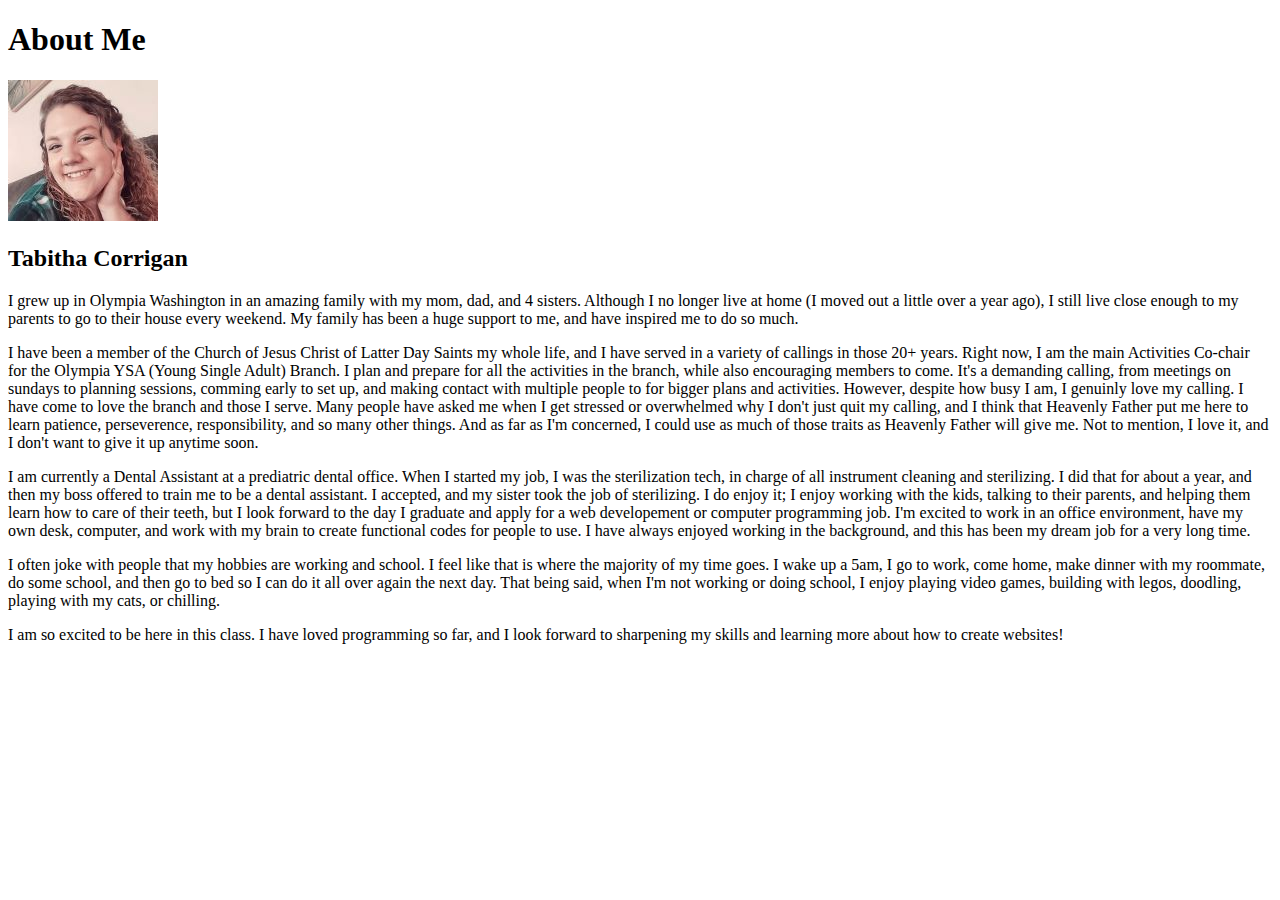
<file: aboutme/index.html>
<!DOCTYPE html>
<html lang="en">
<head>
    <meta charset="UTF-8">
    <meta http-equiv="X-UA-Compatible" content="IE=edge">
    <meta name="viewport" content="width=device-width, initial-scale=1.0">
    <title>All About Me</title>
</head>
<body>
    <h1>About Me</h1>
    <img alt="Image of me" src="images/myphoto.jpg">
    <h2>Tabitha Corrigan</h2>
    <p>I grew up in Olympia Washington in an amazing family with my mom, dad, and 4 sisters. Although I no longer live at home (I moved
        out a little over a year ago), I still live close enough to my parents to go to their house every weekend. My family has been a huge support
        to me, and have inspired me to do so much.</p>
    <p>I have been a member of the Church of Jesus Christ of Latter Day Saints my whole life, and I have served in a variety of callings in those 20+ years.
        Right now, I am the main Activities Co-chair for the Olympia YSA (Young Single Adult) Branch. I plan and prepare for all the activities in the branch,
        while also encouraging members to come. It's a demanding calling, from meetings on sundays to planning sessions, comming early to set up,
        and making contact with multiple people to for bigger plans and activities. However, despite how busy I am, I genuinly love my calling.
        I have come to love the branch and those I serve. Many people have asked me when I get stressed or overwhelmed why I don't just quit my calling,
        and I think that Heavenly Father put me here to learn patience, perseverence, responsibility, and so many other things. And as far as I'm 
        concerned, I could use as much of those traits as Heavenly Father will give me. Not to mention, I love it, and I don't want to give it up anytime soon.</p>
    <p>I am currently a Dental Assistant at a prediatric dental office. When I started my job, I was the sterilization tech, in charge of all instrument cleaning
        and sterilizing. I did that for about a year, and then my boss offered to train me to be a dental assistant. I accepted, and my sister
        took the job of sterilizing. I do enjoy it; I enjoy working with the kids, talking to their parents, and helping them learn how to care of their teeth,
        but I look forward to the day I graduate and apply for a web developement or computer programming job. I'm excited to work in an office environment,
        have my own desk, computer, and work with my brain to create functional codes for people to use. I have always enjoyed working in the background,
        and this has been my dream job for a very long time.</p>
    <p>I often joke with people that my hobbies are working and school. I feel like that is where the majority of my time goes. I wake up a 5am, I go to work,
        come home, make dinner with my roommate, do some school, and then go to bed so I can do it all over again the next day. That being said, when I'm not working or doing school, I enjoy
        playing video games, building with legos, doodling, playing with my cats, or chilling.</p>
    <p>I am so excited to be here in this class. I have loved programming so far, and I look forward to sharpening my skills and learning more about how to create websites!</p>
</body>
</html>
</file>
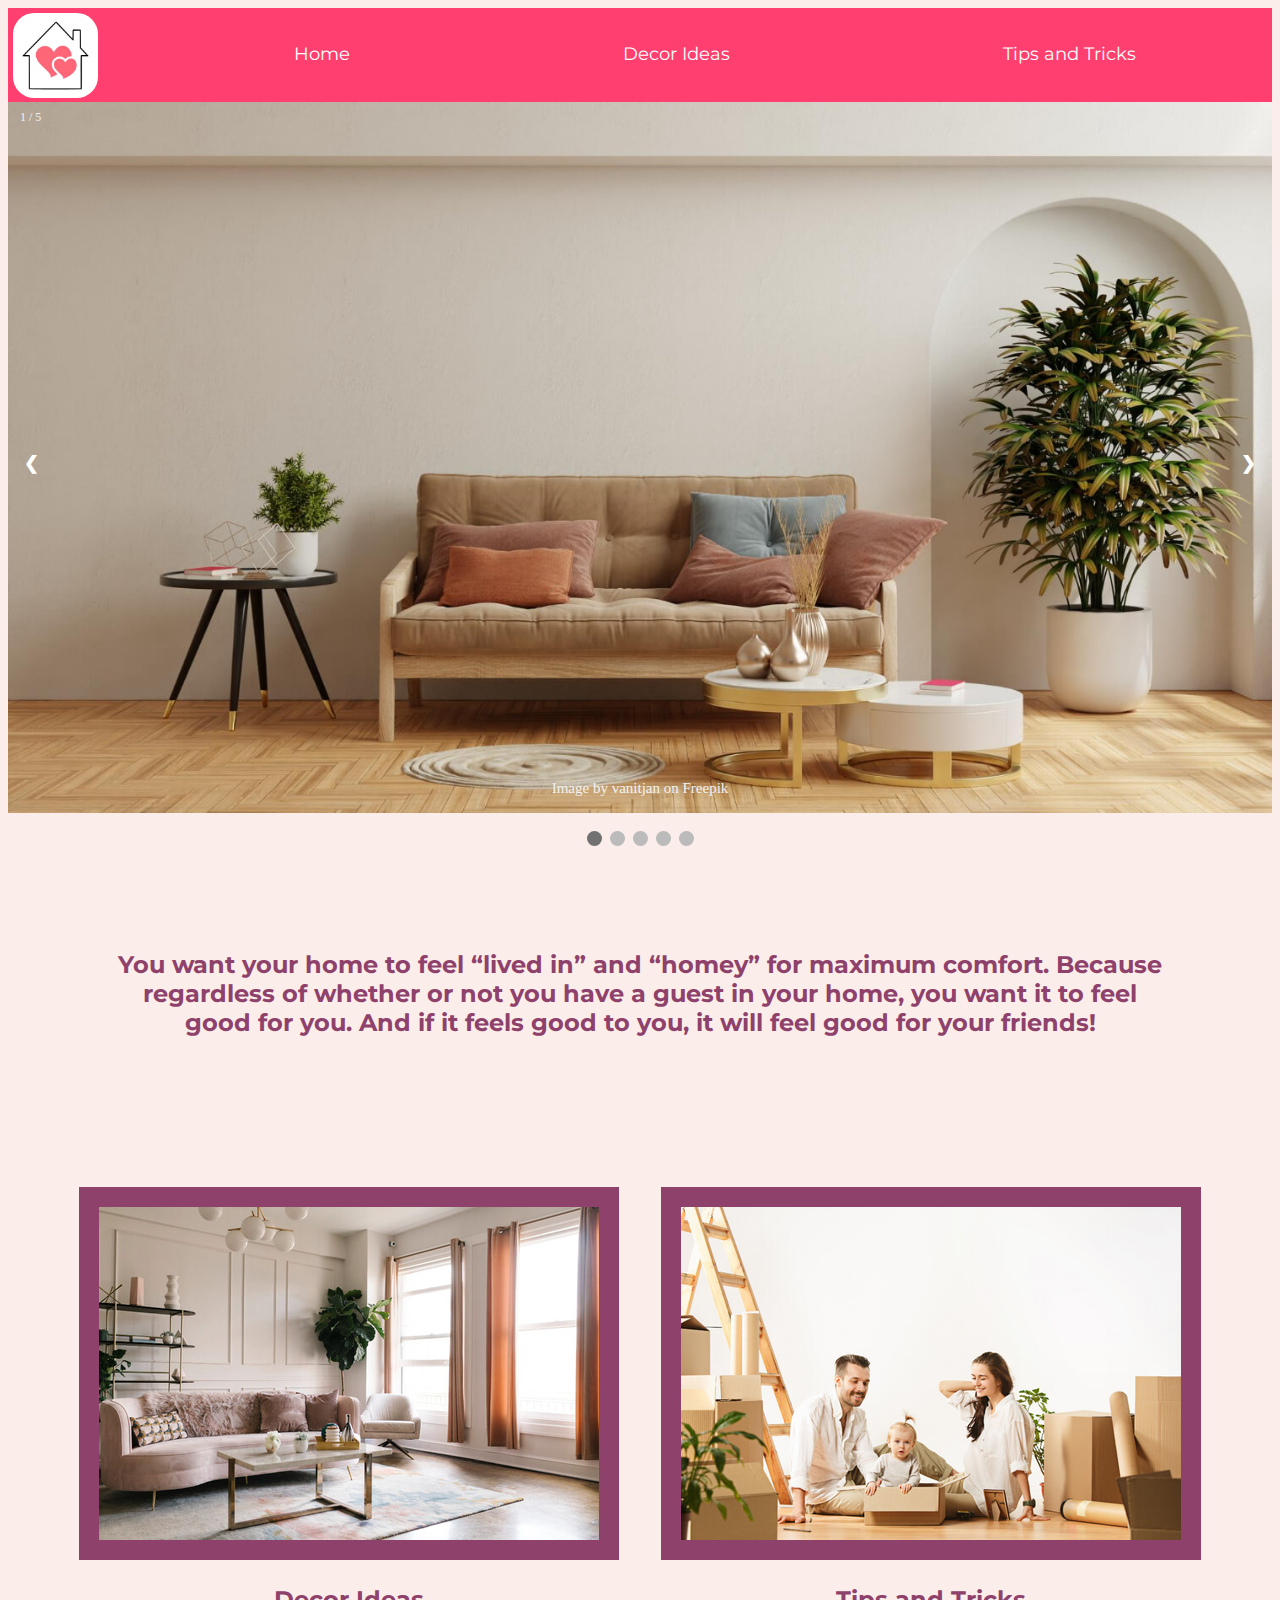
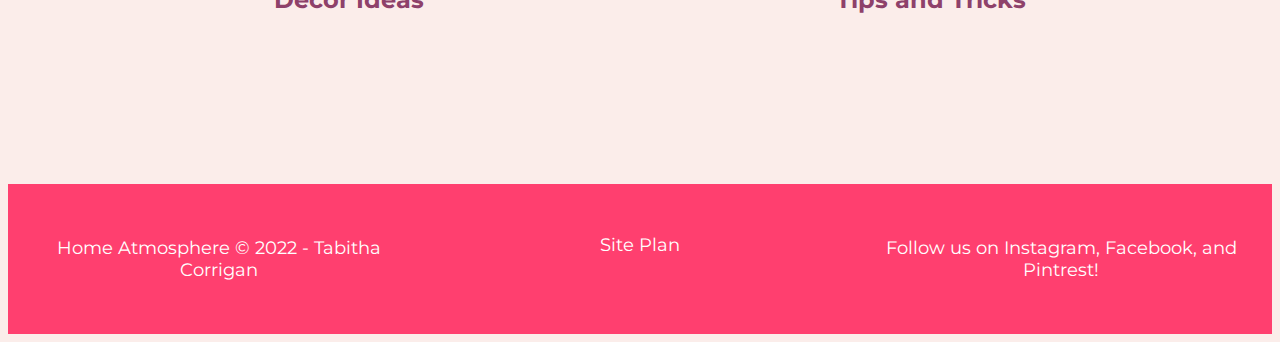
<file: homeatmosphere/index.html>
<!DOCTYPE html>
<html lang="en">
<head>
    <meta charset="UTF-8">
    <meta http-equiv="X-UA-Compatible" content="IE=edge">
    <meta name="viewport" content="width=device-width, initial-scale=1.0">
    <title>Home Atmosphere | Home</title>
    <link rel="stylesheet" href="styles/style.css">
</head>
<body>
    <header>
        <!-- clicking the logo takes you home -->
        <a class="logo_link" href="index.html">
            <img class="logo" src="images/logo.jpg" alt="Home Atmosphere Logo">
        </a>
        <nav>
            <a href="index.html">Home</a>
            <a href="decor.html">Decor Ideas</a>
            <a href="tips.html">Tips and Tricks</a>
        </nav>
    </header>
    <main class="home">
        <div class="slideshow">
            <!-- Slideshow container -->
            <div class="slideshow-container">
                <!-- Full-width images with number and caption text -->
                <div class="mySlides fade">
                <div class="numbertext">1 / 5</div>
                <img class="slide" src="images/brown-livingroom.jpg" style="width:100%" alt="Living room">
                <div class="text">Image by vanitjan on Freepik</div>
                </div>
            
                <div class="mySlides fade">
                <div class="numbertext">2 / 5</div>
                <img class="slide" src="images/shelf.jpg" style="width:100%" alt="Decorated Shelf">
                <div class="text">Image by vanitjan on Freepik</div>
                </div>
            
                <div class="mySlides fade">
                <div class="numbertext">3 / 5</div>
                <img class="slide" src="images/living-room.jpg" style="width:100%" alt="Living Room">
                <div class="text">Image by vanitjan on Freepik</div>
                </div>
                
                <div class="mySlides fade">
                    <div class="numbertext">4 / 5</div>
                    <img class="slide" src="images/sweater.jpg" style="width:100%" alt="Sweaters">
                    <div class="text">Image by pvproductions on Freepik</div>
                    </div>
            
                <div class="mySlides fade">
                    <div class="numbertext">5 / 5</div>
                    <img class="slide" src="images/home.jpg" style="width:100%" alt="Home sign">
                    <div class="text">Image by pvproductions on Freepik</div>
                    </div>
                        
            
                <!-- Next and previous buttons -->
                <a class="prev" onclick="plusSlides(-1)">&#10094;</a>
                <a class="next" onclick="plusSlides(1)">&#10095;</a>
            </div>
            <br>
            
            <!-- The dots/circles -->
            <div style="text-align:center">
                <span class="dot" onclick="currentSlide(1)"></span>
                <span class="dot" onclick="currentSlide(2)"></span>
                <span class="dot" onclick="currentSlide(3)"></span>
                <span class="dot" onclick="currentSlide(4)"></span>
                <span class="dot" onclick="currentSlide(5)"></span>
            </div>
        
            <!-- JavaScript for slideshow -->
            <script>
                let slideIndex = 0;
                showSlides();
                
                function showSlides() {
                let i;
                let slides = document.getElementsByClassName("mySlides");
                let dots = document.getElementsByClassName("dot");
                for (i = 0; i < slides.length; i++) {
                    slides[i].style.display = "none";  
                }
                slideIndex++;
                if (slideIndex > slides.length) {slideIndex = 1}    
                for (i = 0; i < dots.length; i++) {
                    dots[i].className = dots[i].className.replace(" active", "");
                }
                slides[slideIndex-1].style.display = "block";  
                dots[slideIndex-1].className += " active";
                setTimeout(showSlides, 5000); // Change image every 5 seconds
                }
            </script>
        </div>
        <section class="content">
        <h1 id="intro">You want your home to feel “lived in” and “homey” for maximum comfort. Because regardless of whether or not you have a guest in your home, you want it to feel good for you. And if it feels good to you, it will feel good for your friends! </h1>
        <div class="home-links">
            <a class="link1" href="decor.html">
                <img class="card-img" src="images/livingroom.jpg" alt="Decor in a livingroom">
                <h2>Decor Ideas</h2>
            </a>
            <a class="link2" href="tips.html">   
                <img class="card-img" src="images/newhome.jpg" alt="New home">
                <h2>Tips and Tricks</h2>
            </a>
        </div>
        </section>
    </main>
    <footer>
        <p class="copy">Home Atmosphere &copy; 2022 - Tabitha Corrigan</p>
        <a href="site-plan.html">Site Plan</a>
        <p>Follow us on Instagram, Facebook, and Pintrest!</p>
    </footer>
</body>
</html>
</file>
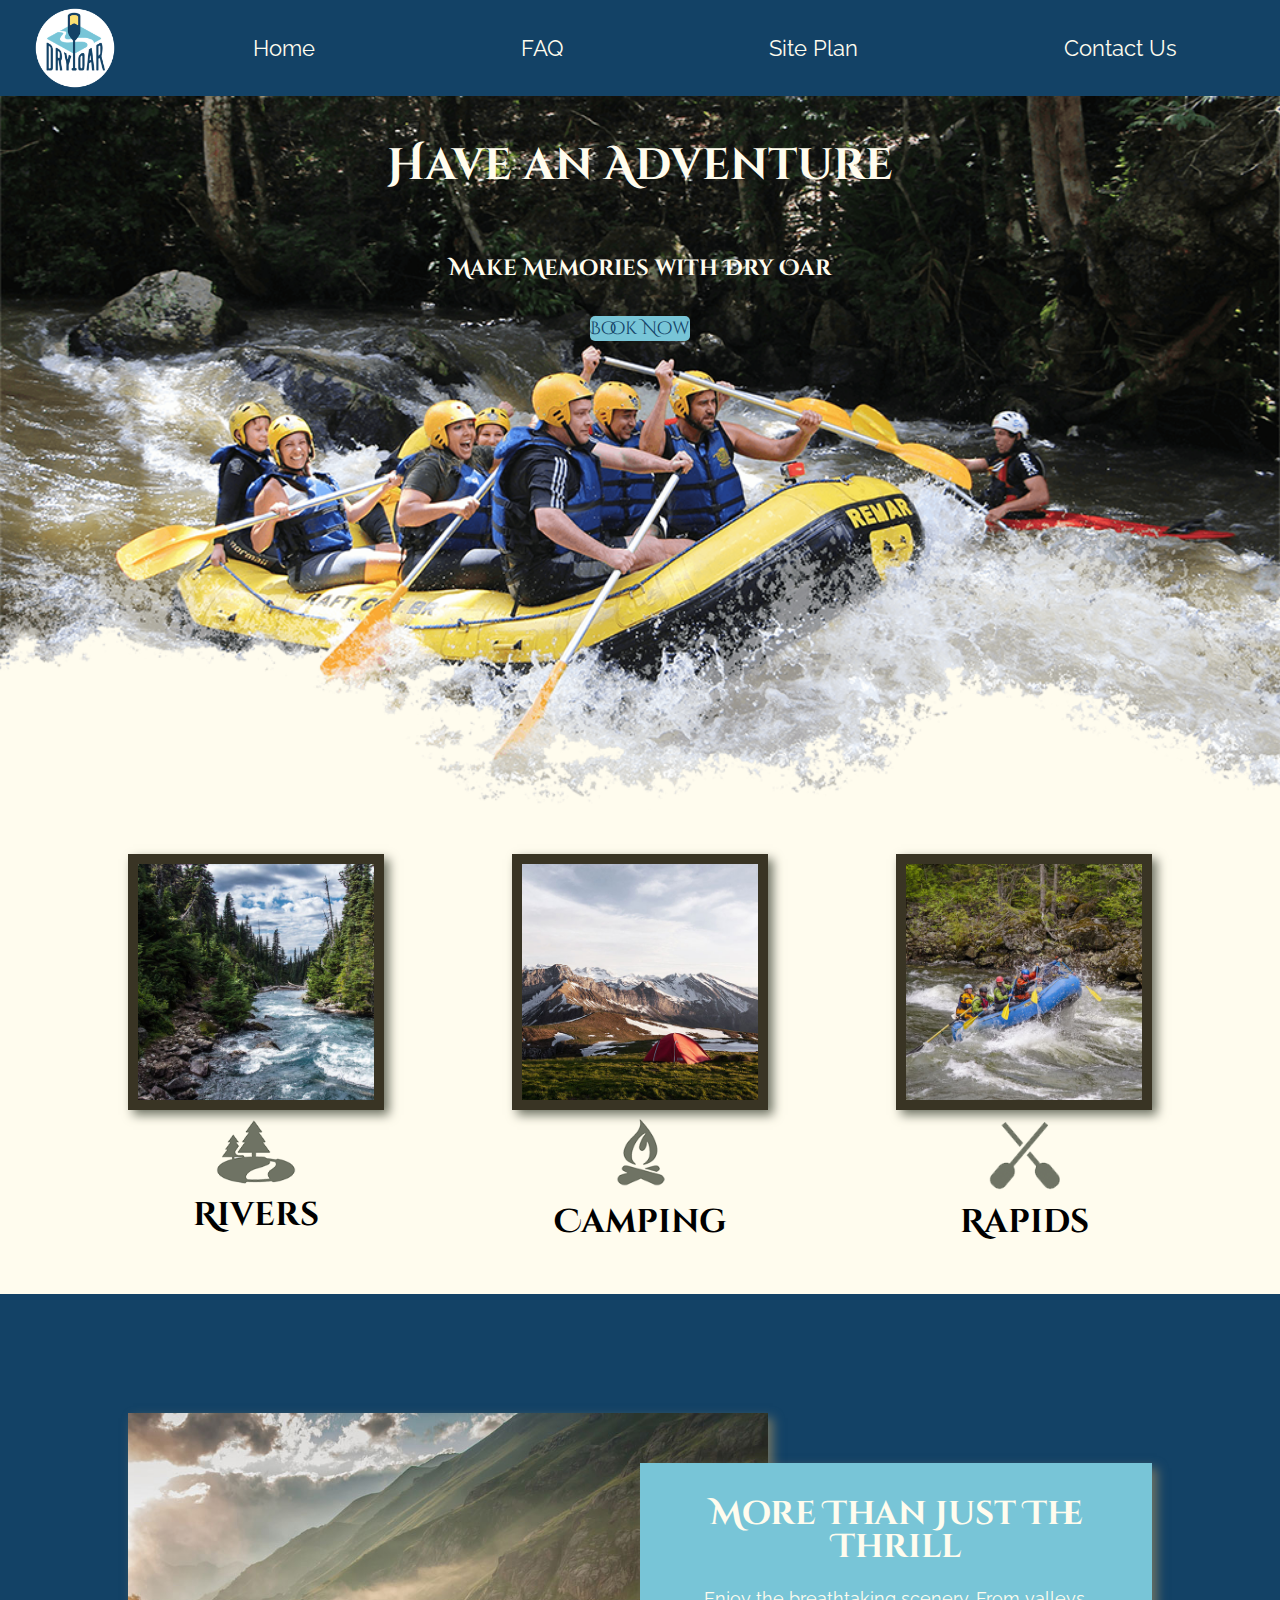
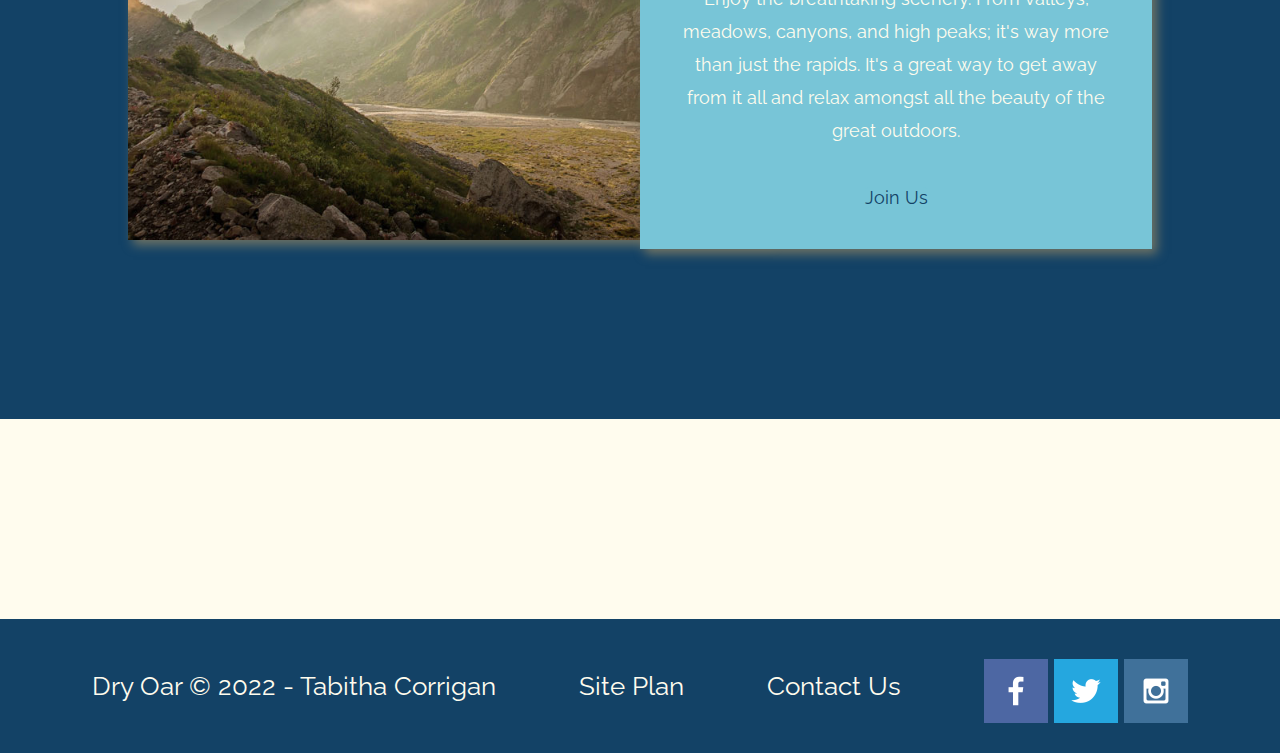
<file: wwr/index.html>
<!DOCTYPE html>
<html lang="en">
<head>
    <meta charset="UTF-8">
    <meta http-equiv="X-UA-Compatible" content="IE=edge">
    <meta name="viewport" content="width=device-width, initial-scale=1.0">
    <title>Whitewater Rafting Vacations | Dry Oar Boating | Home</title>
    <link rel="stylesheet" href="styles/style.css">
</head>
<body>
    <div id="content">
    <header>
        <a id="logo_link" href="index.html">
            <img class="logo" src="images/logo.png" alt="Dry Oar Logo">
        </a>
        <nav>
            <a href="index.html">Home</a>
            <a href="faq.html">FAQ</a>
            <a href="site-planning-rafting.html">Site Plan</a>
            <a href="contactus.html">Contact Us</a>
        </nav>
    </header>
    <div id="hero">
        <div id="hero-box">
            <img id="hero-img" src="images/hero.png" alt="People enjoying white water rafting ">
        </div>
        <section id="hero-msg">
            <h1 class="home-title">Have an Adventure</h1>
            <h4>Make Memories with Dry Oar </h4>
            <div class="button-box">
                <a class="book" href="rates.html">Book Now</a>
            </div>
        </section>
    </div>
    <main class="home-grid">
        <section class="rivers-card">
            <img class="card-img" src="images/rivers.jpg" alt="river in forest">
            <img class="icon" src="images/river_icon.png" alt="river icon">
            <h2>Rivers</h2>
        </section>
        <section class="camping-card">
            <img class="card-img" src="images/camping.jpg" alt="tent in mountains">
            <img class="icon" src="images/fire_icon.png" alt="fire icon">
            <h2>Camping</h2>
        </section>
        <section class="rapids-card">
            <img class="card-img" src="images/rapids.jpg" alt="rafting boat">
            <img class="icon" src="images/oars.png" alt="oars icon">
            <h2>Rapids</h2>
        </section>
        <div id="background"></div>
        <img class="mountains" src="images/mountains.jpg" alt="Misty mountains">
        <section class="msg">
            <h2>More Than Just The Thrill</h2>
            <p>Enjoy the breathtaking scenery. From valleys, meadows, canyons, and high peaks; it's way more than just the rapids. It's a great way to get away from it all and relax amongst all the beauty of the great outdoors. </p>
            <a class="join" href="rivers.html">Join Us</a>
        </section>
    </main>
    <footer>
        <p>Dry Oar &copy; 2022 - Tabitha Corrigan</p>
        <p><a href="site-planning-rafting.html">Site Plan</a></p>
        <p><a href="contactus.html">Contact Us</a></p>
        <div class="social">
            <a href="https://facebook.com" target="_blank">
                <img src="images/facebook.png" alt="fb icon">
            </a>
            <a href="https://twitter.com" target="_blank">
                <img src="images/twitter.png" alt="twitter icon">
            </a>
            <a href="https://instagram.com" target="_blank">
                <img src="images/instagram.png" alt="instagram icon">
            </a>
        </div>
    </footer>
    </div>
</body>    
</html>
</file>
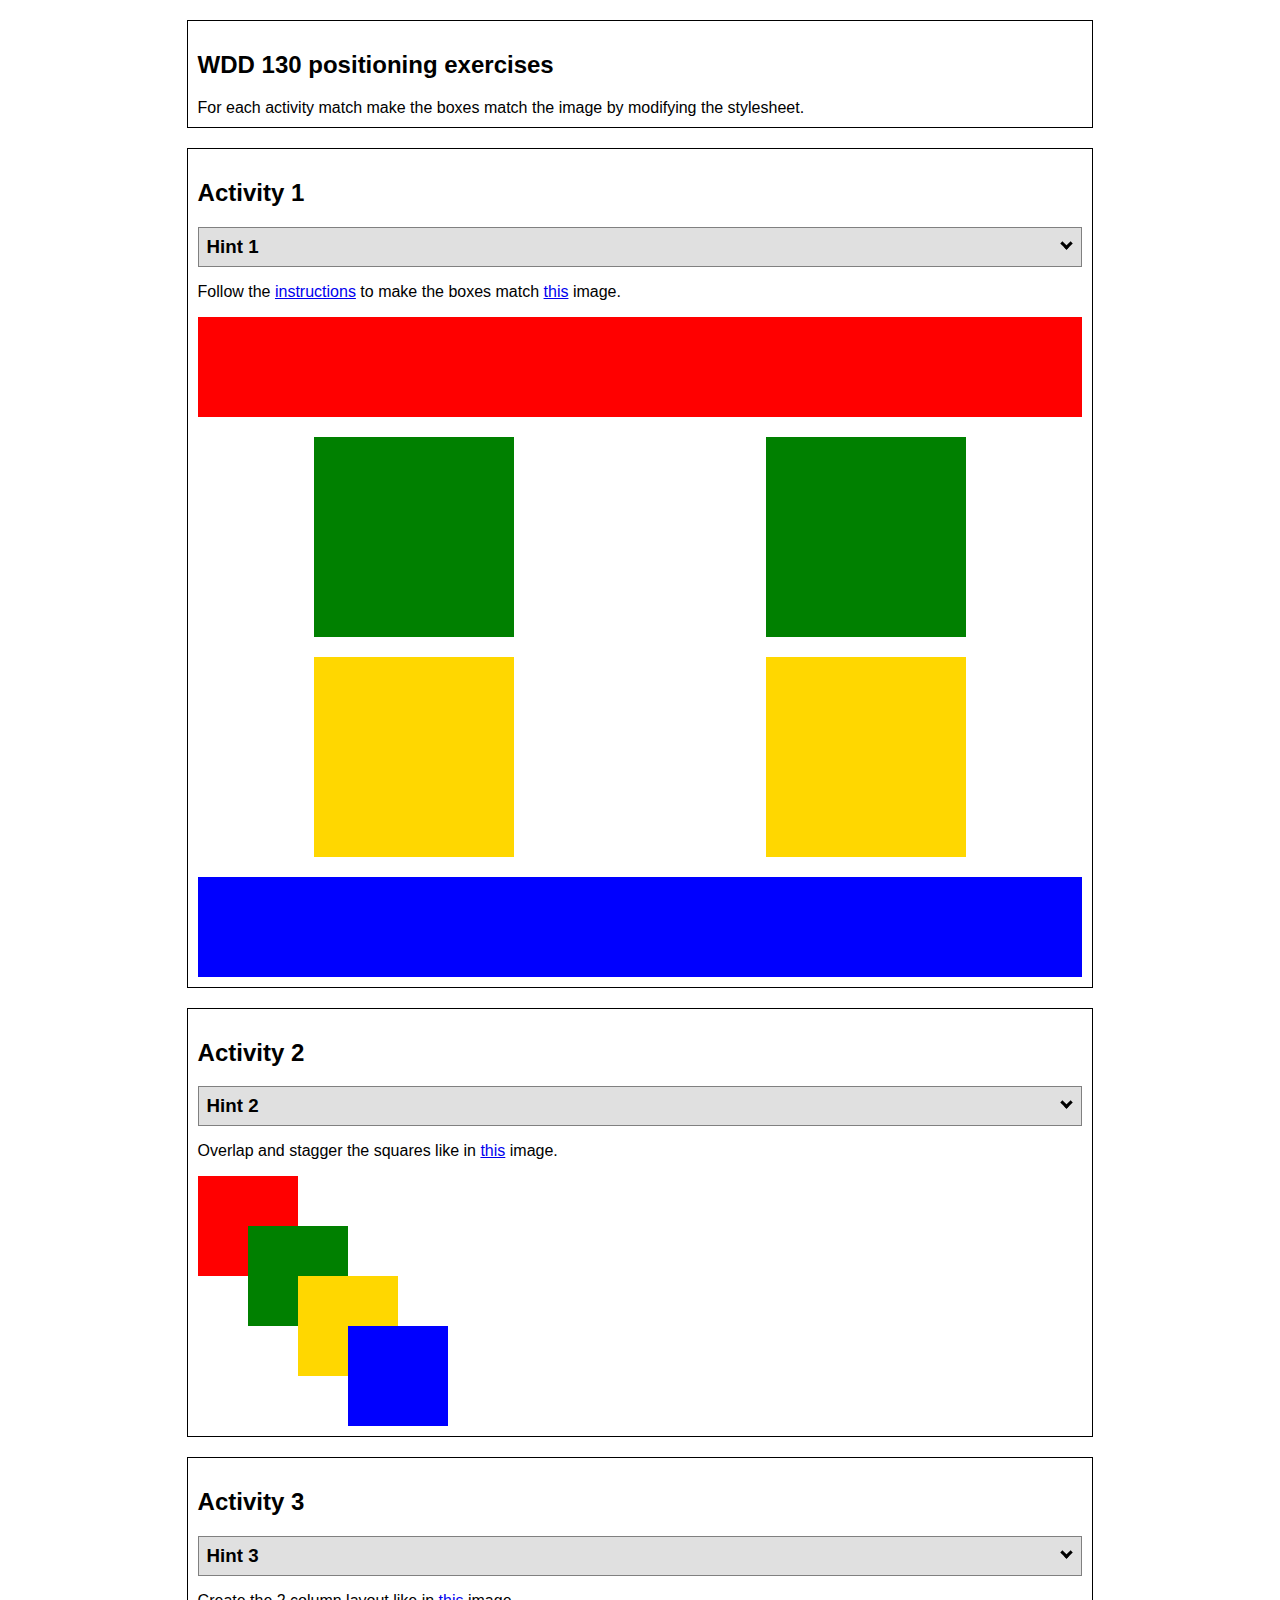
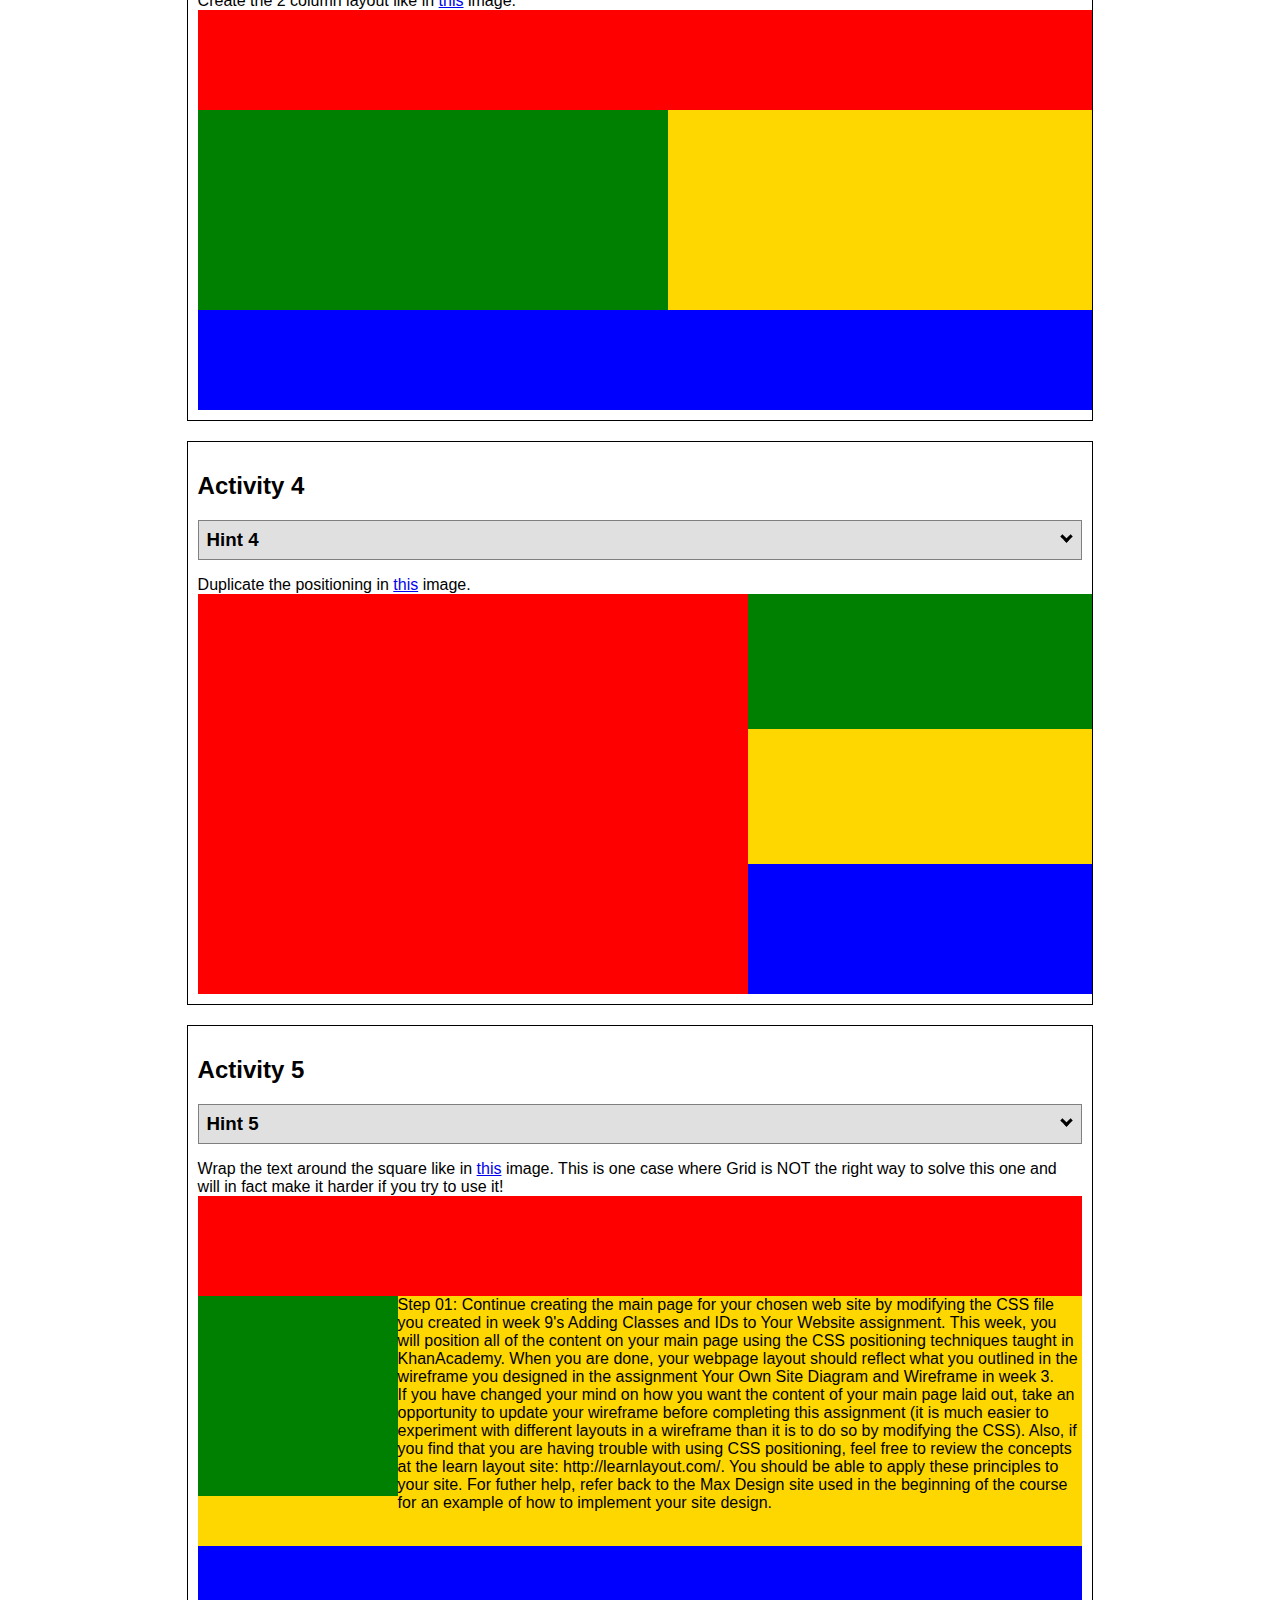
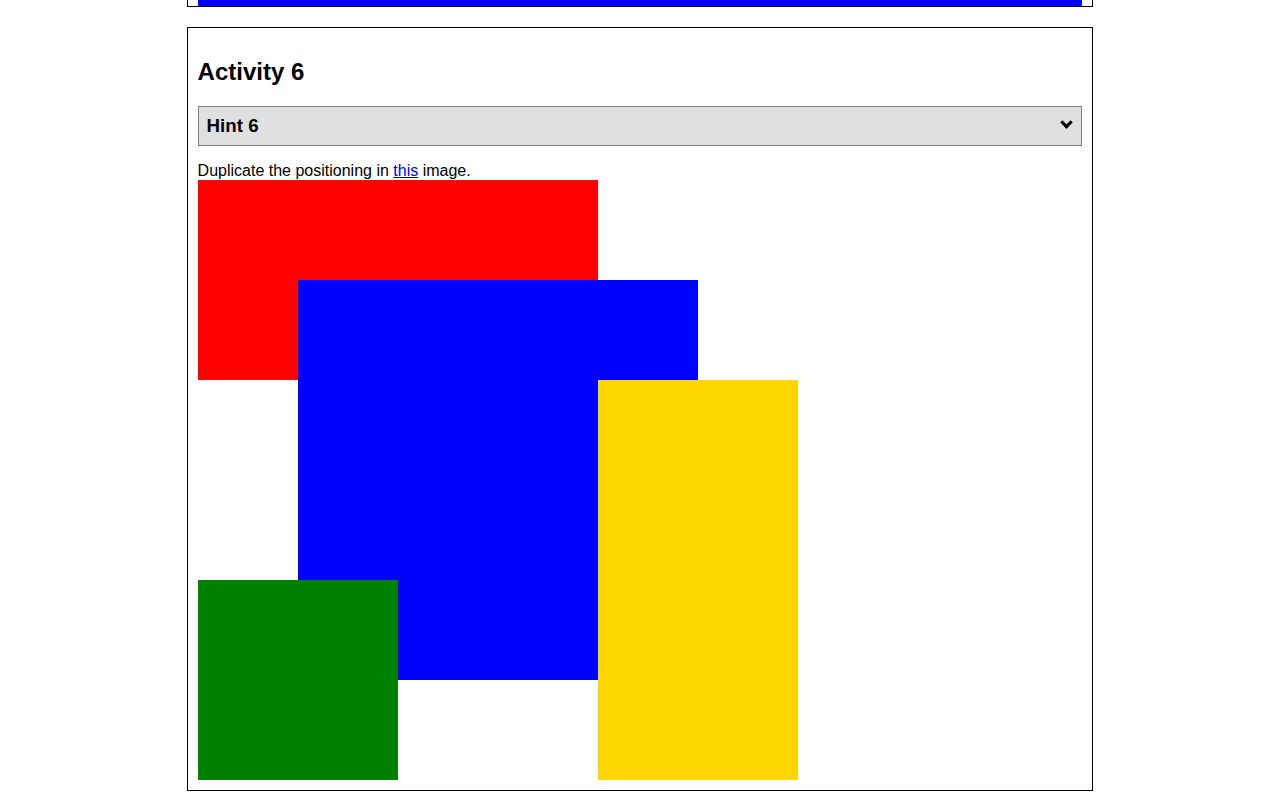
<file: positioning.html>
<!DOCTYPE html>
<html lang="en">
  <head>
    <!-- HTML - Name: positioning.html -->
    <title>Positioning Activity</title>
    <link rel="stylesheet" type="text/css" href="positionstyles.css" />
  </head>
  <body>
    <div class="activity">
      <h2>WDD 130 positioning exercises</h2>
      For each activity match make the boxes match the image by modifying the stylesheet.</div>
    <div class="activity">
      <h2>Activity 1</h2>
      <section class="hint"><input type="checkbox" ><i></i> <h3>Hint 1</h3><div><p>Check out the <a href="https://byui-wdd.github.io/wdd130/activities/w06-css-positioning.html" target="_blank">activity instructions</a> in Ilearn!</p></div></section>
      <p>Follow the <a href="https://byui-wdd.github.io/wdd130/activities/w06-css-positioning.html" target="_blank">instructions</a> to make the boxes match  <a href="https://byui-wdd.github.io/wdd130/images/example1.png" target="_blank">this</a> image.</p>
      <div class="content1" >
        <div class="red1" ></div>
        <div class="green1" ></div>
        <div class="green1" ></div>
        <div class="yellow1"></div>
        <div class="yellow1"></div>
        <div class="blue1"></div>
      </div>
    </div>
    <div class="activity">
      <h2>Activity 2</h2>
      <section class="hint"><input type="checkbox" > <h3>Hint 2</h3><i></i><div><p>Remember that the best way to shift elements around slightly on the page is with Margins.  You could also use Grid.  Either would work for this. If you choose margin, you can use a <em>negative</em> margin. (ie margin-top: -20px;)</p><h4>Properties used:</h4><ul><li>margin-top, margin-left</li><li>...or...</li><li>grid-template-columns: 50px 50px 50px 50px 50px </li></ul></div></section>
      <p>Overlap and stagger the squares like in <a href="https://byui-wdd.github.io/wdd130/images/example2.png" target="_blank">this</a> image.</p>
      <div class="content2" >
        <div class="red2" ></div>
        <div class="green2" ></div>
        <div class="yellow2"></div>
        <div class="blue2"></div>
      </div>
    </div>
    <div class="activity">
      <h2>Activity 3</h2>
      <section class="hint"><input type="checkbox" > <h3>Hint 3</h3><i></i><div><p>This one is going to be best solved with CSS Grid. Remember to make the boxes the right width first...then start moving them around. </p><h4>Properties used:</h4><ul><li>display:grid;</li><li>grid-template-columns:</li><li>grid-column-gap:</li>
        <li>grid-column:</li>  </ul></div></section>
      Create the 2 column layout like in <a href="https://byui-wdd.github.io/wdd130/images/example3.png" target="_blank">this</a>  image.
      <div class="content3" >
        <div class="red3" ></div>
        <div class="green3" ></div>
        <div class="yellow3"></div>
        <div class="blue3"></div>
      </div>
    </div>
    <div class="activity">
      <h2>Activity 4</h2>
      <section class="hint"><input type="checkbox" > <h3>Hint 4</h3><i></i><div><p>For the others we have been primarily concerned with width. For this one you will need to adjust height as well. </p><h4>Properties used:</h4><ul><li>display:grid;</li><li>grid-template-columns:</li><li>grid-row:</li></ul></div></section>
      Duplicate the positioning in <a href="https://byui-wdd.github.io/wdd130/images/example4.png" target="_blank">this</a> image. 
      <div class="content4" >
        <div class="red4" ></div>
        <div class="green4" ></div>
        <div class="yellow4"></div>
        <div class="blue4"></div>
      </div>
    </div>

    <div class="activity">
      <h2>Activity 5</h2>
      <section class="hint"><input type="checkbox" > <h3>Hint 5</h3><i></i><div><p>Grid is <strong>not</strong> the right way to do this.  In fact there is only one way to really do that...and that is with float. Remember that we float the thing we want the text to wrap around.  Also remember to start by making all the shapes the right size and shape.</p><h4>Properties used:</h4><ul><li>float: left;</li></ul></div></section>
      Wrap the text around the square like in <a href="https://byui-wdd.github.io/wdd130/images/example5.png" target="_blank">this</a> image. This is one case where Grid is NOT the right way to solve this one and will in fact make it harder if you try to use it!
      <div class="content5" >
        <div class="red5" ></div>
        <div class="green5" ></div>
        <div class="yellow5">Step 01: Continue creating the main page for your chosen web site by modifying the CSS file you created in week 9's Adding Classes and IDs to Your Website assignment. This week, you will position all of the content on your main page using the CSS positioning techniques taught in KhanAcademy. When you are done, your webpage layout should reflect what you outlined in the wireframe you designed in the assignment Your Own Site Diagram and Wireframe in week 3. <br />
          If you have changed your mind on how you want the content of your main page laid out, take an opportunity to update your wireframe before completing this assignment (it is much easier to experiment with different layouts in a wireframe than it is to do so by modifying the CSS). Also, if you find that you are having trouble with using CSS positioning, feel free to review the concepts at the learn layout site: http://learnlayout.com/. You should be able to apply these principles to your site. For futher help, refer back to the Max Design site used in the beginning of the course for an example of how to implement your site design.</div>
        <div class="blue5"></div>
      </div>
    </div>
    <div class="activity">
      <h2>Activity 6</h2>
      <section class="hint"><input type="checkbox" > <h3>Hint 6</h3><i></i><div><p>This one is all about visualizing the grid behind the layout. If you are having a hard time doing that first: all the sizes are even multiples of 100, and second here is another example with the lines drawn: <a href="https://byui-wdd.github.io/wdd130/images/example6-hint.png" target="_blank">example 6 with lines</a>. For this one you will find it easiest if you use px for the column width. You can also use <kbd>z-index</kbd> to control the element layering.    </p><h4>Properties used:</h4><ul><li>display:grid;</li><li>grid-template-columns:</li><li>grid-column:</li><li>grid-row:</li><li><a href="https://www.w3schools.com/cssref/pr_pos_z-index.asp" target="_blank">z-index:</a></li></ul></div></section>
      Duplicate the positioning in <a href="https://byui-wdd.github.io/wdd130/images/example6.png" target="_blank">this</a> image.
      <div class="content6" >
        <div class="red6" ></div>
        <div class="green6" ></div>
        <div class="yellow6"></div>
        <div class="blue6"></div>
      </div>
    </div>
  </body>
</html>
</file>
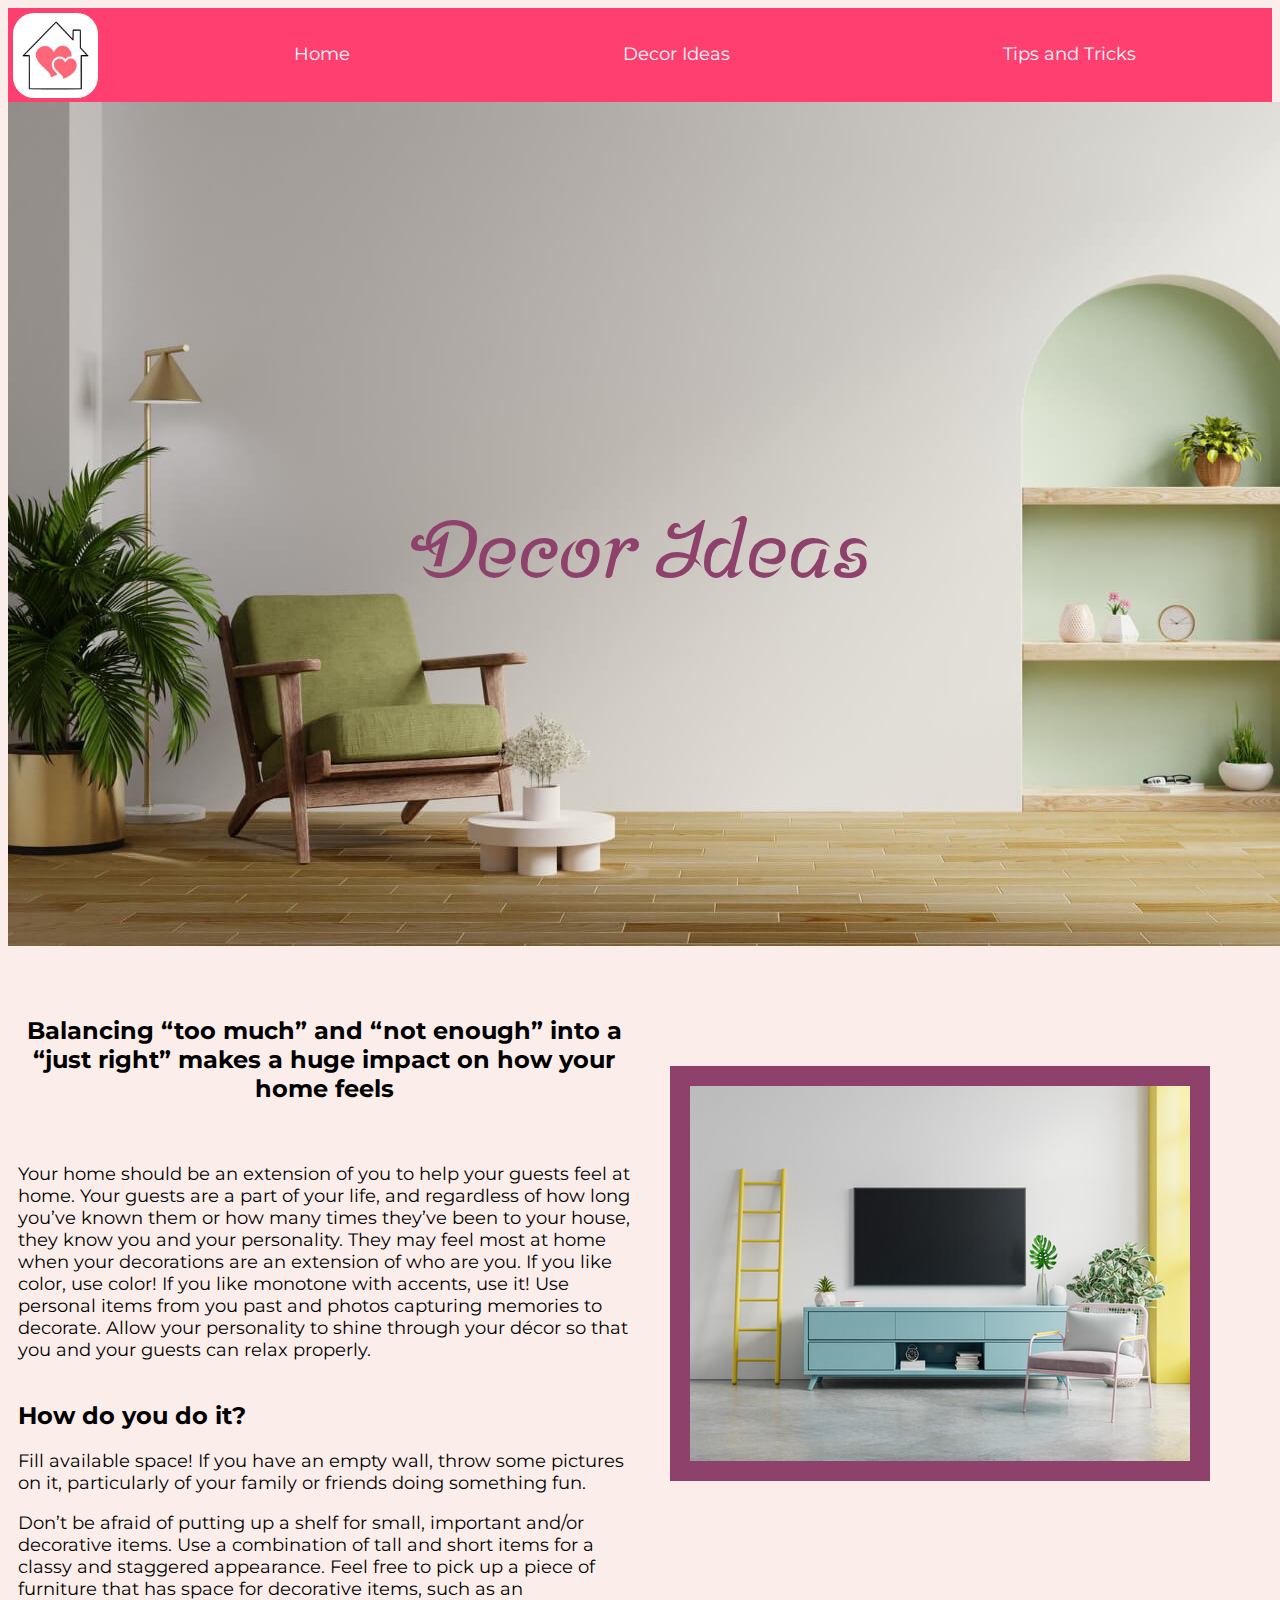
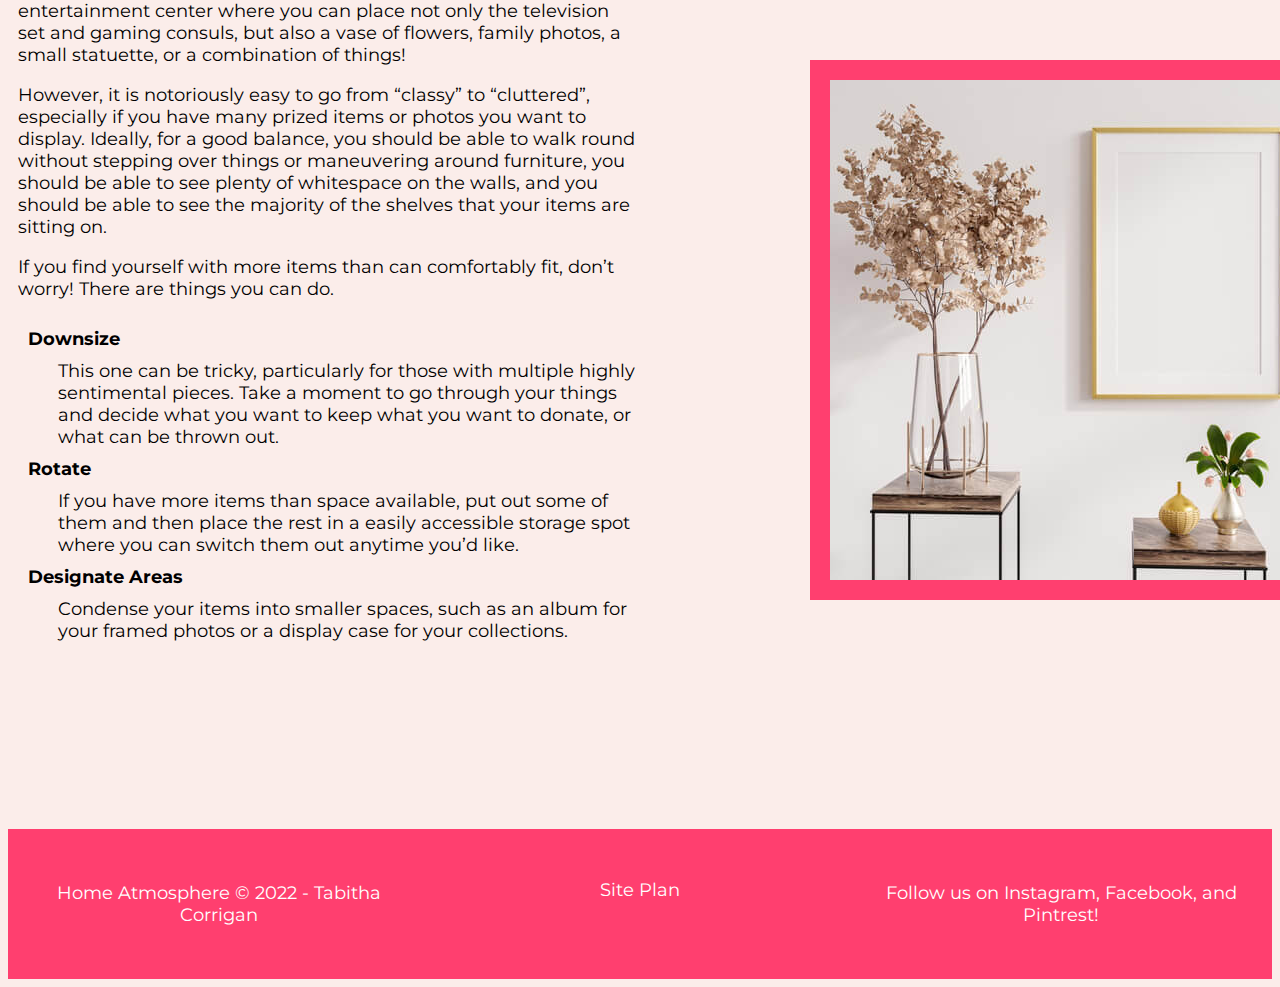
<file: homeatmosphere/decor.html>
<!DOCTYPE html>
<html lang="en">
<head>
    <meta charset="UTF-8">
    <meta http-equiv="X-UA-Compatible" content="IE=edge">
    <meta name="viewport" content="width=device-width, initial-scale=1.0">
    <title>Home Atmosphere | Decor Ideas</title>
    <link rel="stylesheet" href="styles/style.css">
</head>
<body>
    <header>
        <!-- clicking the logo takes you home -->
        <a class="logo_link" href="index.html">
            <img class="logo" src="images/logo.jpg" alt="Home Atmosphere Logo">
        </a>
        <nav>
            <a href="index.html">Home</a>
            <a href="decor.html">Decor Ideas</a>
            <a href="tips.html">Tips and Tricks</a>
        </nav>
    </header>
    <main>
        <div class="container">
            <img src="images/green.jpg" alt="Livingroom">
            <div class="img title">Decor Ideas</div>
        </div>
            <div class="columns">
                <div class="column1">
                <h2 class="sub">Balancing “too much” and “not enough” into a “just right” makes a huge impact on how your home feels</h2>
                <p>Your home should be an extension of you to help your guests feel at home. Your guests are a part of your life, and regardless of how long you’ve known them or how many times they’ve been to your house, they know you and your personality. They may feel most at home when your decorations are an extension of who are you. If you like color, use color! If you like monotone with accents, use it! Use personal items from you past and photos capturing memories to decorate. Allow your personality to shine through your décor so that you and your guests can relax properly. </p>
                <h2 class="how">How do you do it?</h2>
                <p>Fill available space! If you have an empty wall, throw some pictures on it, particularly of your family or friends doing something fun. </p>
                <p>Don’t be afraid of putting up a shelf for small, important and/or decorative items. Use a combination of tall and short items for a classy and staggered appearance. Feel free to pick up a piece of furniture that has space for decorative items, such as an entertainment center where you can place not only the television set and gaming consuls, but also a vase of flowers, family photos, a small statuette, or a combination of things!</p>
                <p>However, it is notoriously easy to go from “classy” to “cluttered”, especially if you have many prized items or photos you want to display. Ideally, for a good balance, you should be able to walk round without stepping over things or maneuvering around furniture, you should be able to see plenty of whitespace on the walls, and you should be able to see the majority of the shelves that your items are sitting on.</p>
                <p>If you find yourself with more items than can comfortably fit, don’t worry! There are things you can do.</p>
                <dl>
                    <dt>Downsize</dt>
                    <dd>This one can be tricky, particularly for those with multiple highly sentimental pieces. Take a moment to go through your things and decide what you want to keep what you want to donate, or what can be thrown out. </dd>
                    <dt>Rotate</dt>
                    <dd>If you have more items than space available, put out some of them and then place the rest in a easily accessible storage spot where you can switch them out anytime you’d like.</dd>
                    <dt>Designate Areas</dt>
                    <dd>Condense your items into smaller spaces, such as an album for your framed photos or a display case for your collections.</dd>
                </dl>
                </div>
                <div class="column2">
                    <img class="decorpic1" src="images/tv-cabinet.jpg" alt="TV Cabinet">
                    <img class="decorpic2" src="images/wallphoto.jpg" alt="Picture Frame">
                </div>
        </div>
    </main>
    <footer>
        <p class="copy">Home Atmosphere &copy; 2022 - Tabitha Corrigan</p>
        <a href="site-plan.html">Site Plan</a>
        <p>Follow us on Instagram, Facebook, and Pintrest!</p>
    </footer>
</body>
</html>
</file>
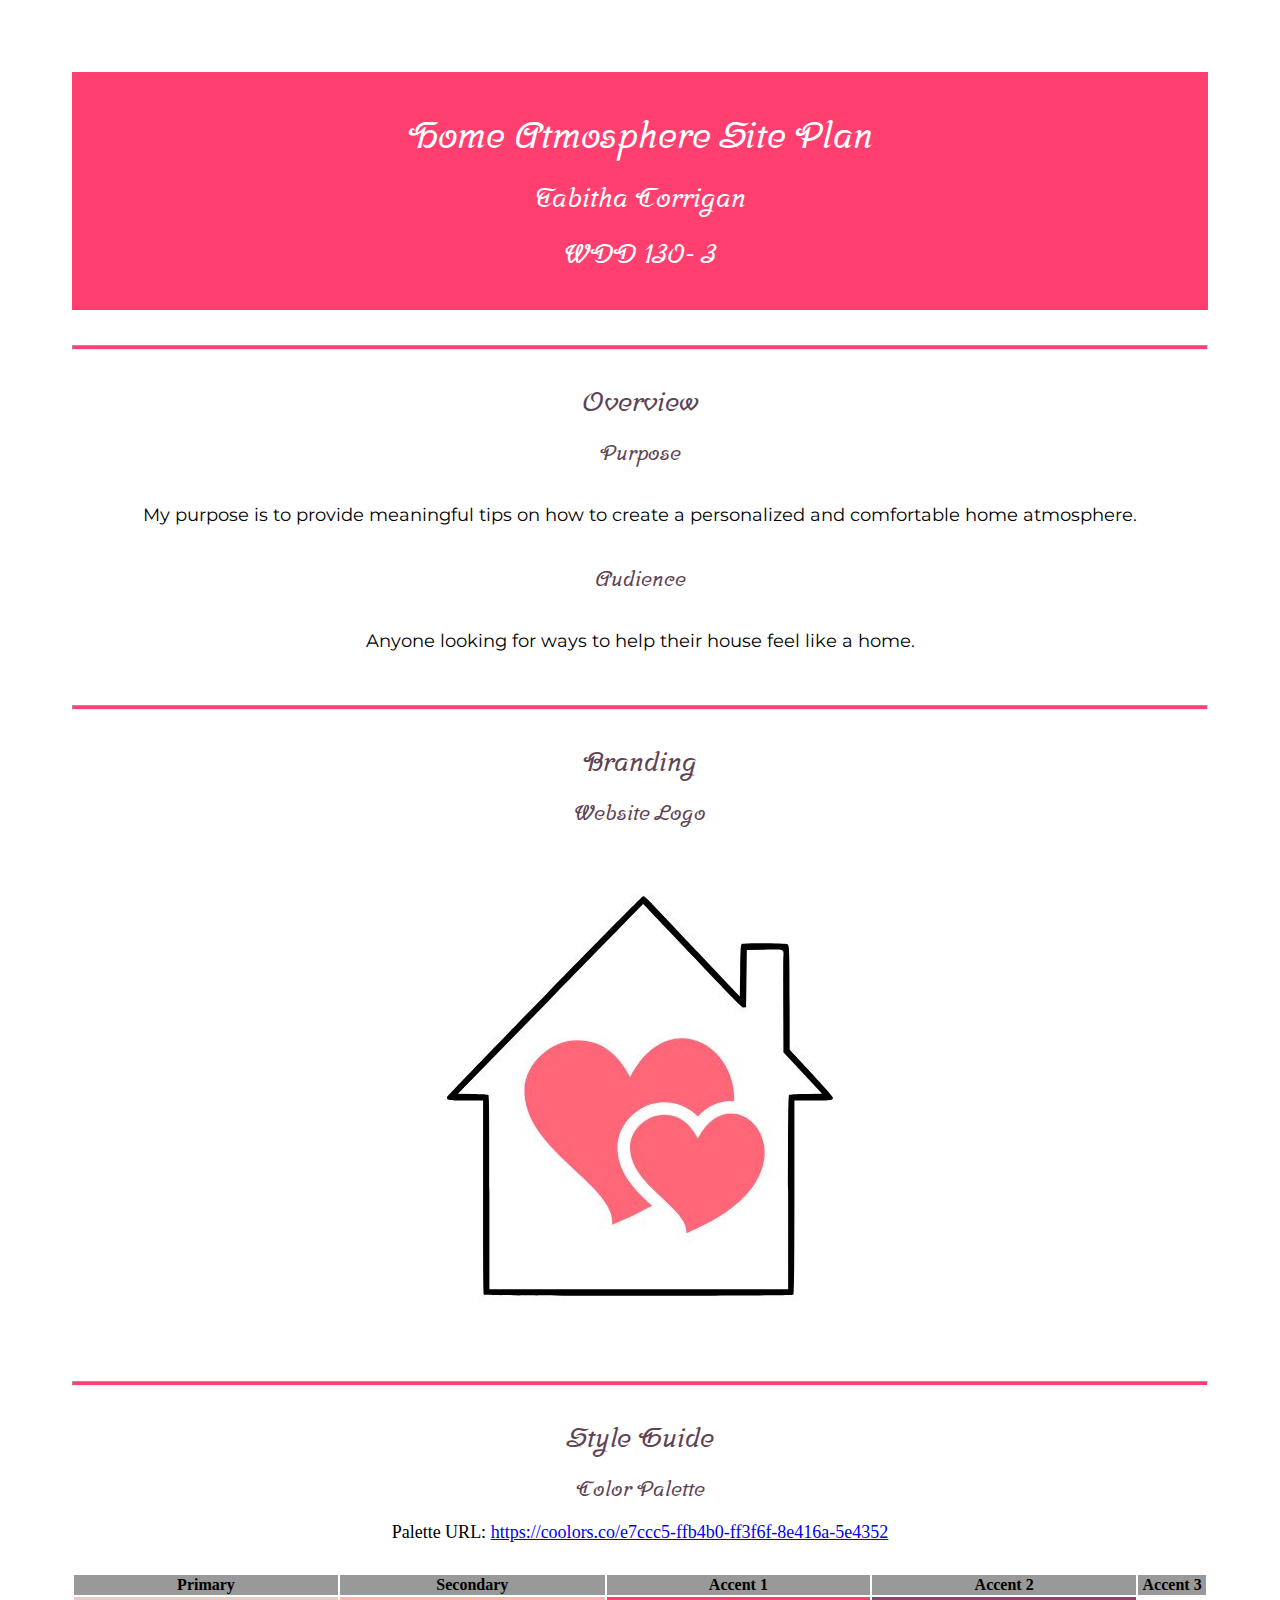
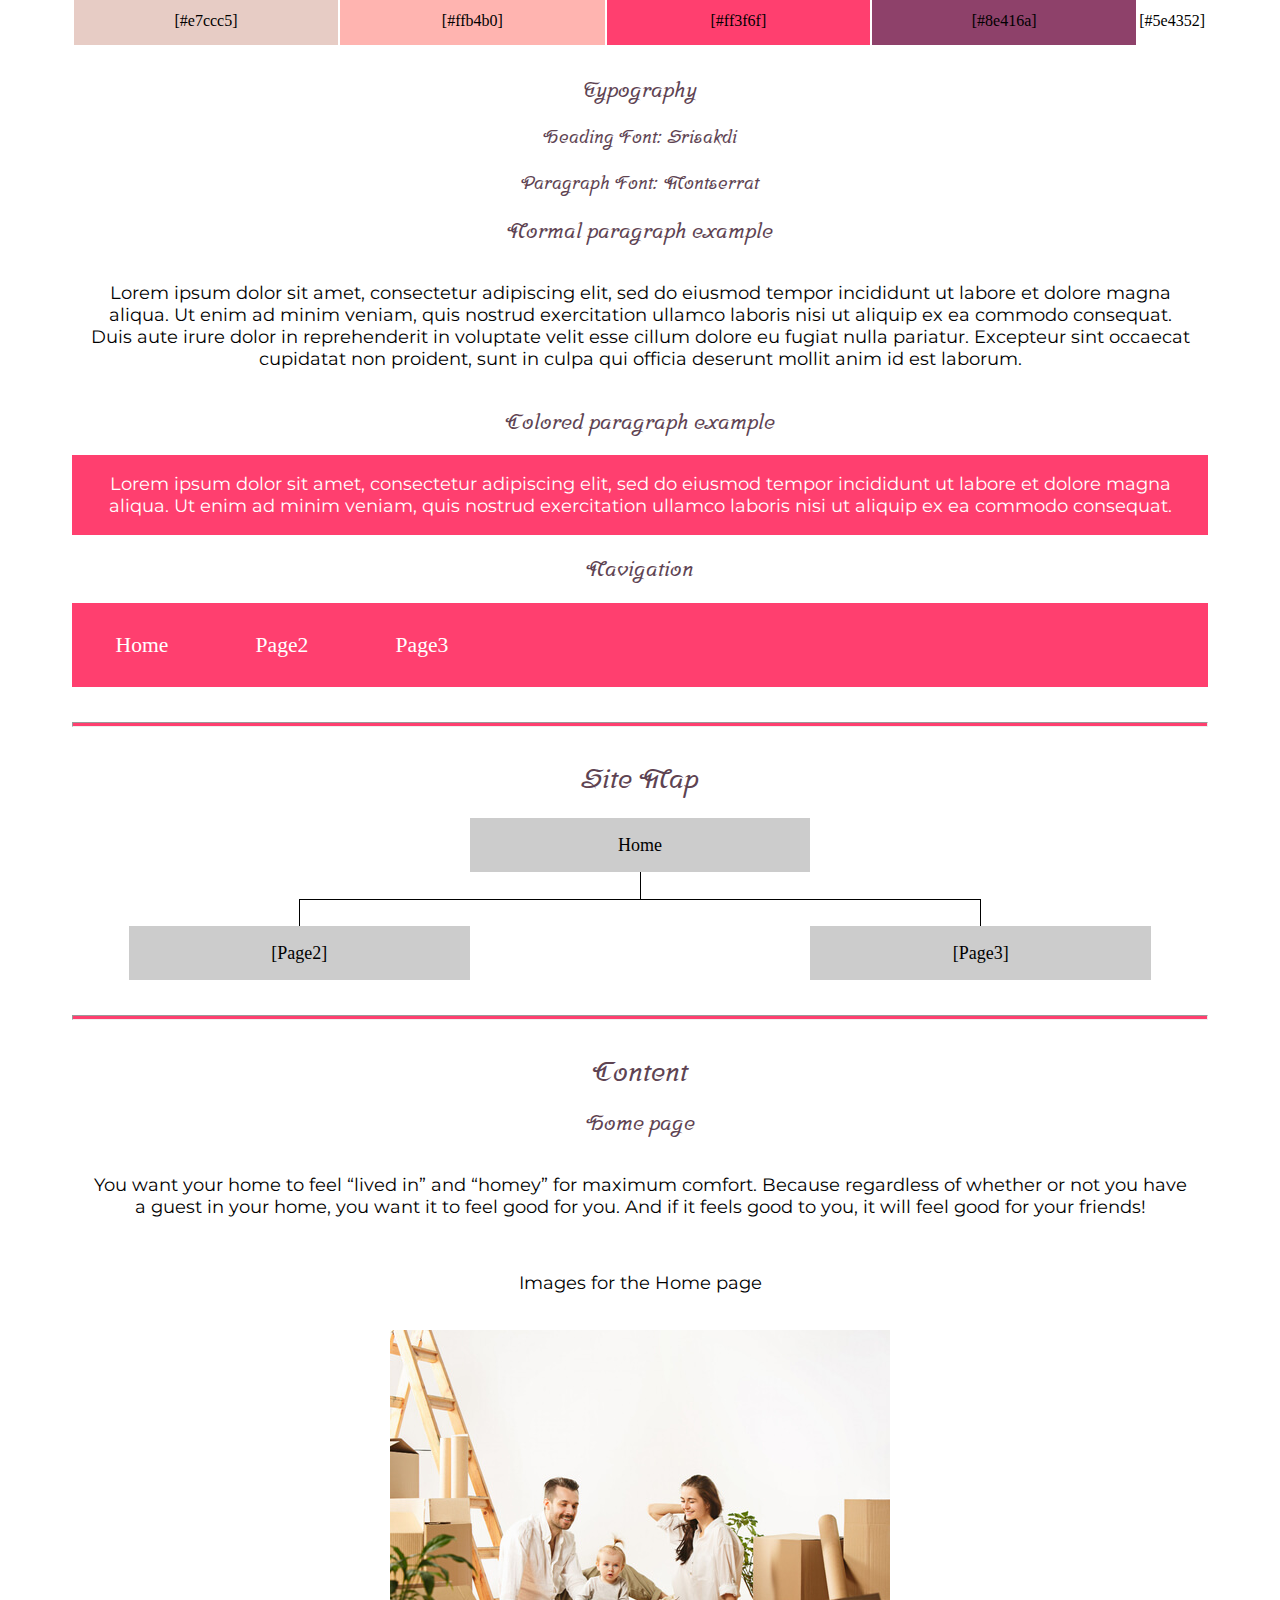
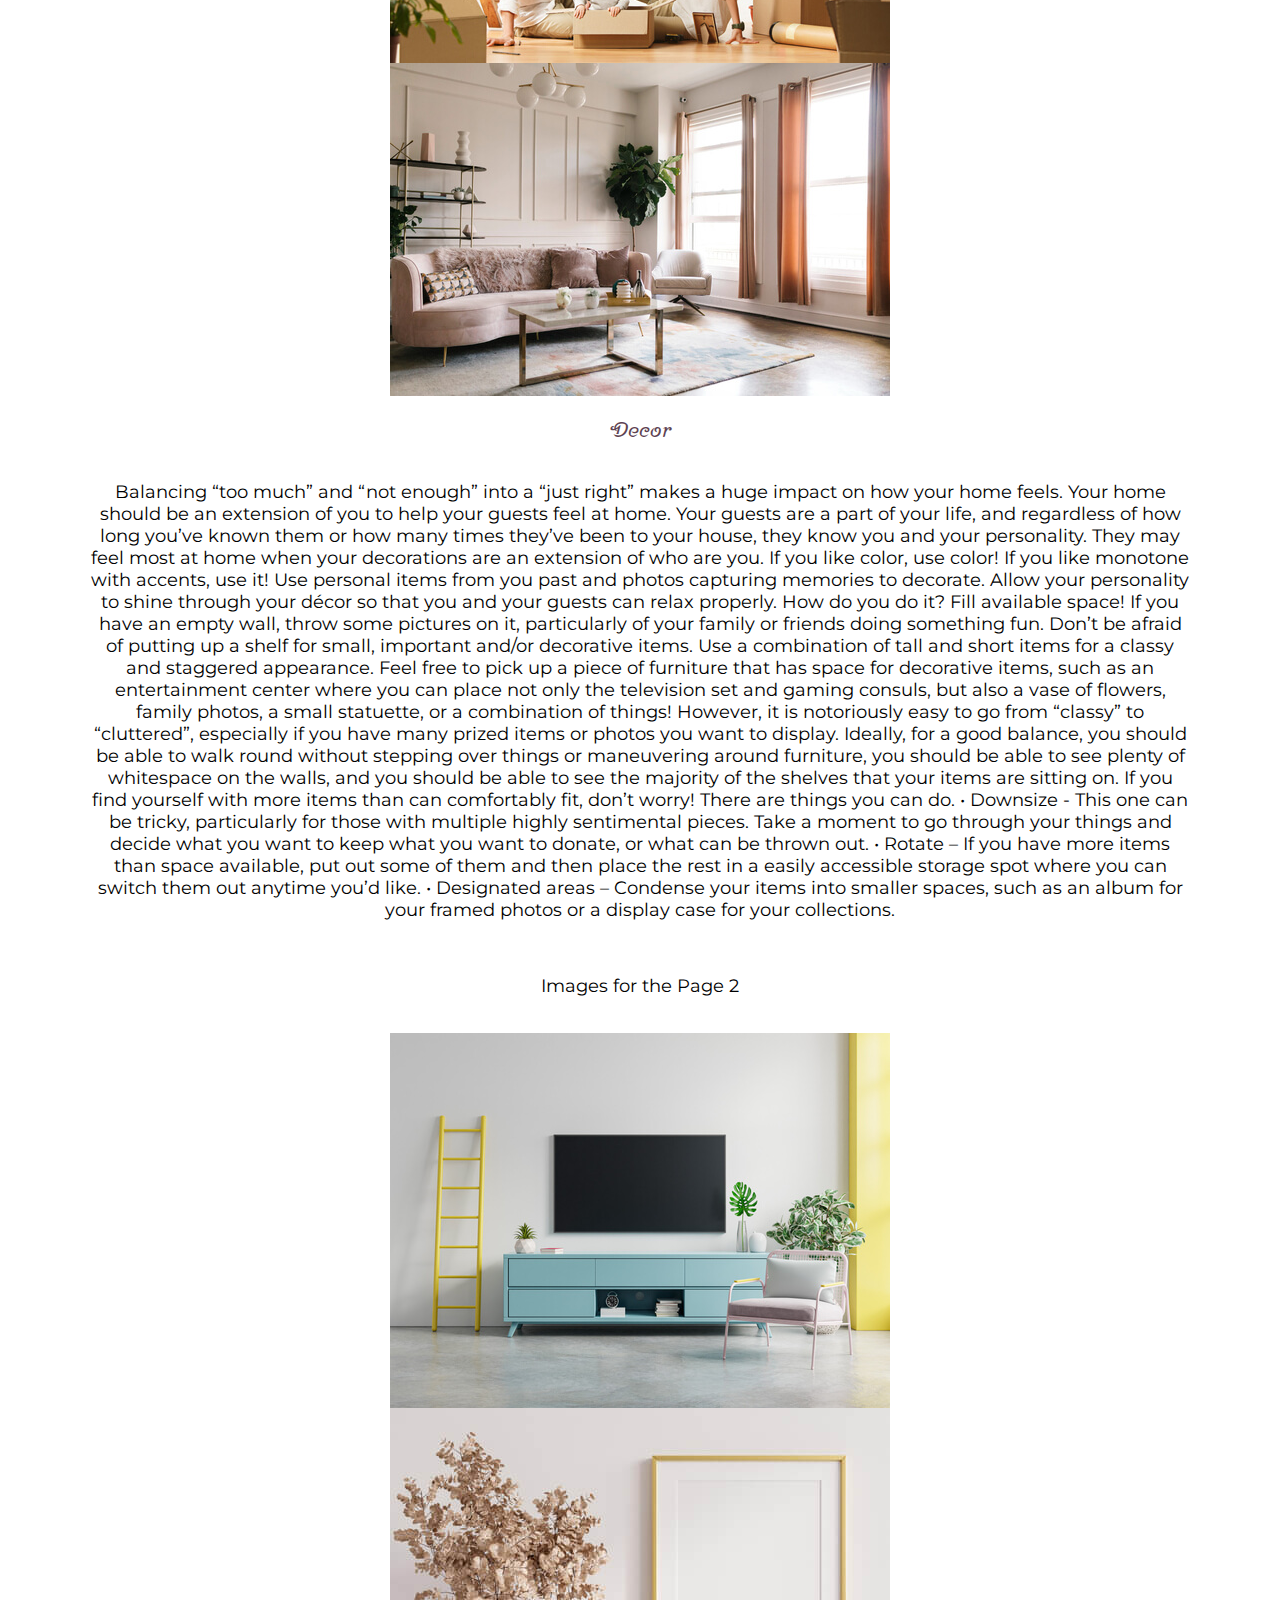
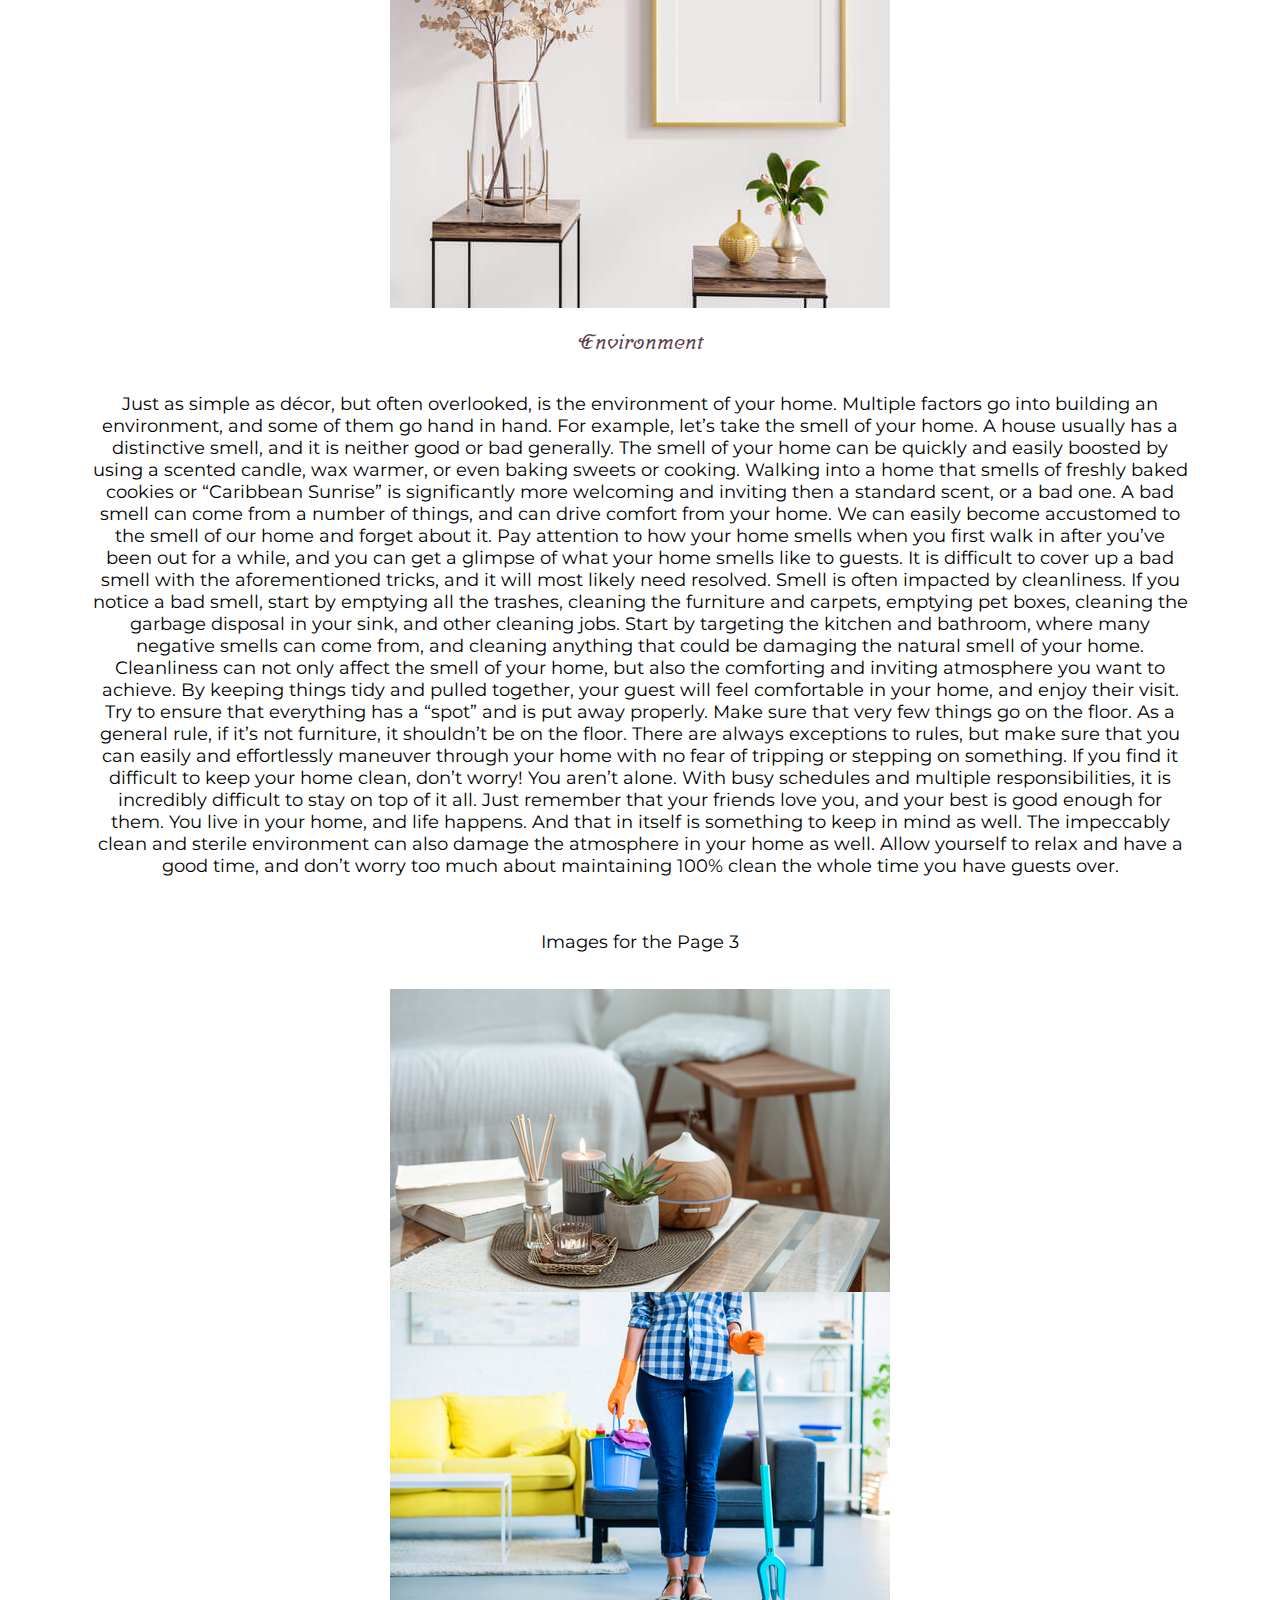
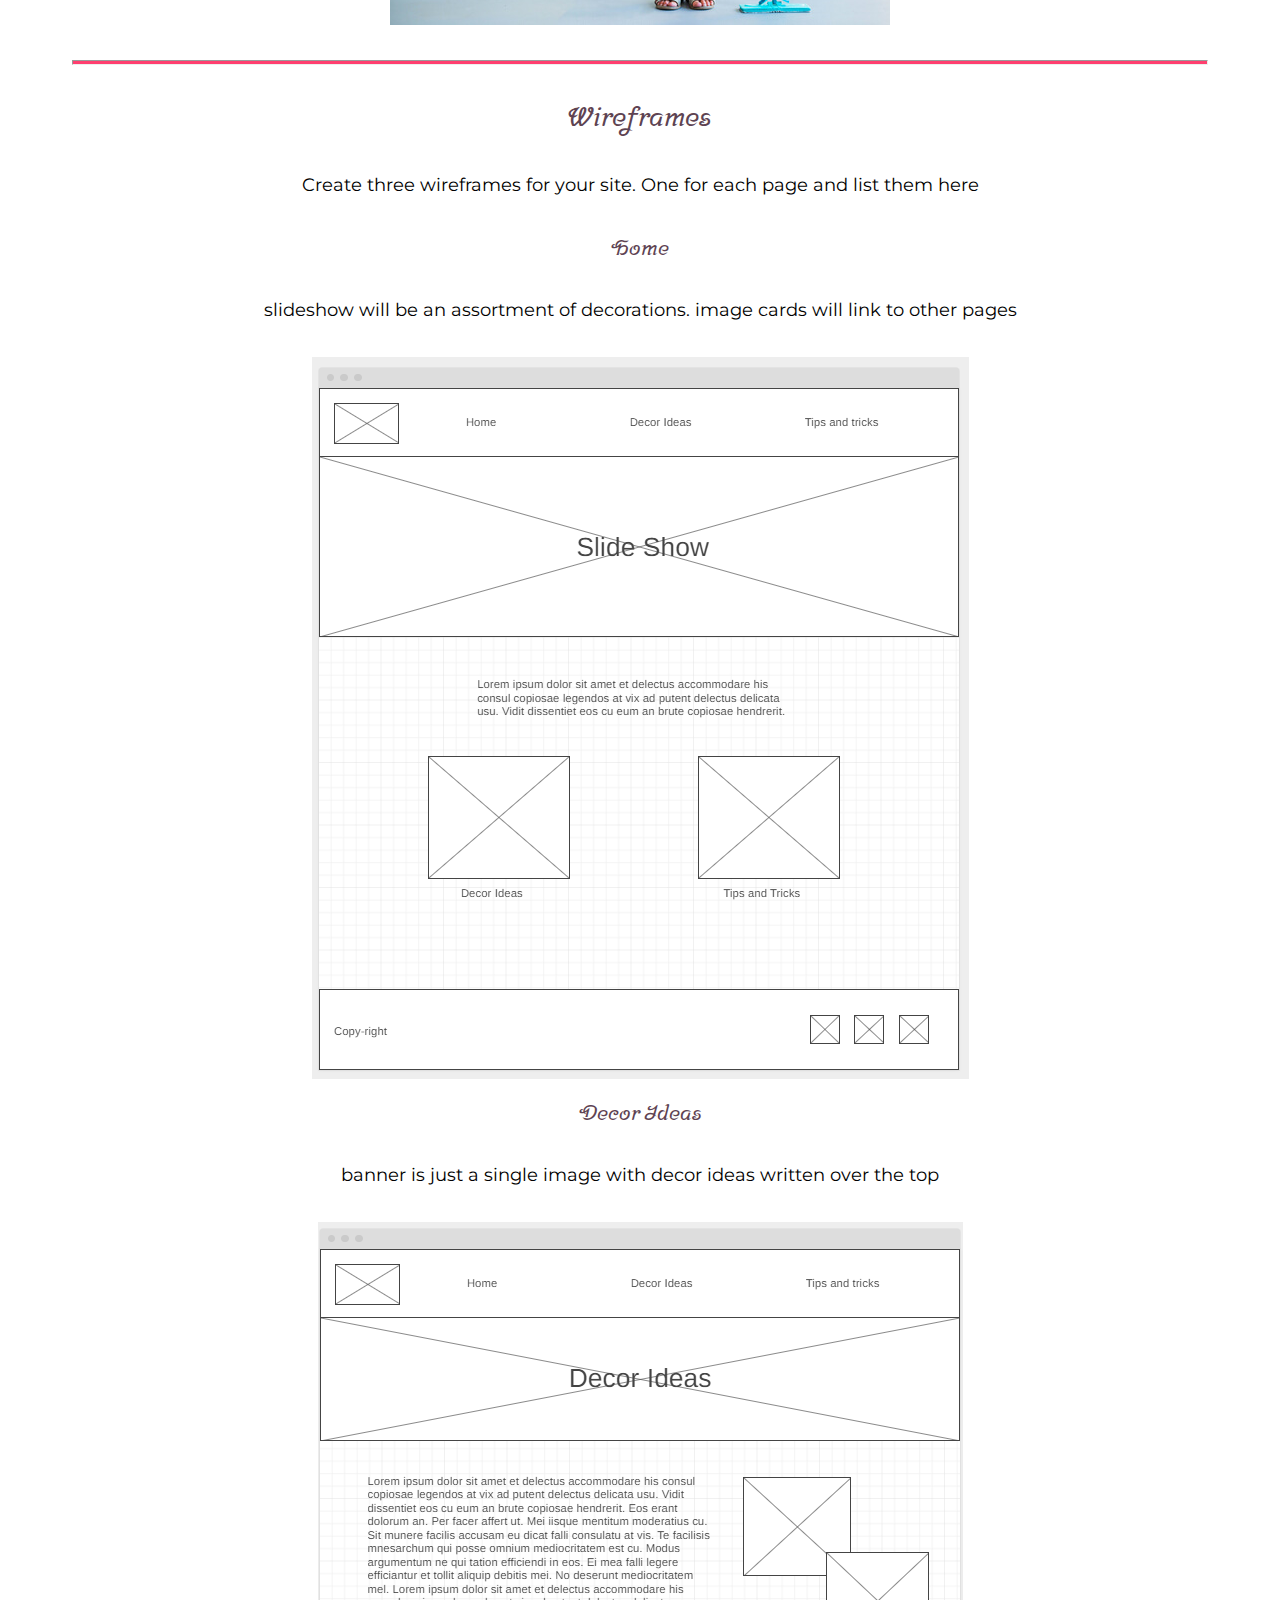
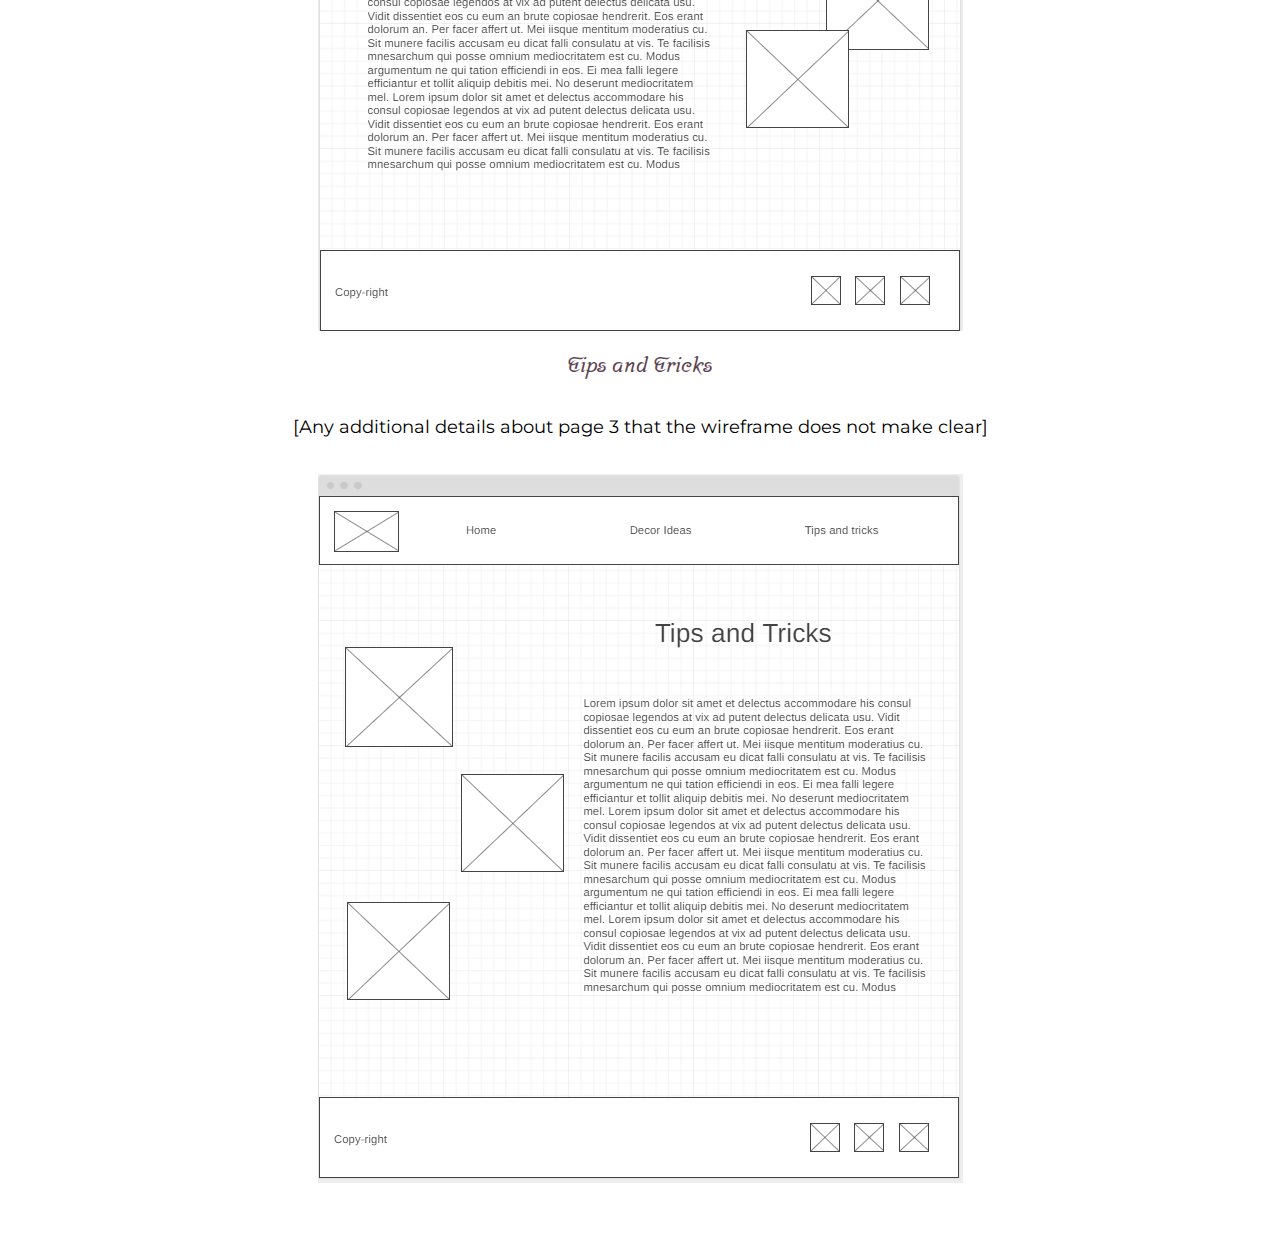
<file: homeatmosphere/site-plan.html>
<html lang="en-us">
    
  <head>
    <meta charset="utf-8">
    <title>Site Plan</title>
    <link type="text/css" rel="stylesheet" href="styles/site-plan.css">
  </head>

  <body>
    <header>
      <h1>Home Atmosphere Site Plan</h1>
      <h2>Tabitha Corrigan</h2>
      <h2>WDD 130- 3</h2>
      <!-- In the header above, add the name or your site, your name and class number. For example if you are in section 3 you would put WDD 130.03 -->
    </header>
    <main>

      <!-- ------------------------Steps 2-3------------------------------ -->
      <hr>
      <h2>Overview</h2>
      <h3>Purpose</h3>
      <p>My purpose is to provide meaningful tips on how to create a personalized and comfortable home atmosphere.</p>  <!-- change this -->


      <h3>Audience</h3>
      <p>Anyone looking for ways to help their house feel like a home.</p>  <!-- change this -->

      <hr>
      <h2>Branding</h2>
      <h3>Website Logo</h3>
      <!-- Replace this with some sort of logo for your site.  A logo can be as simple as the name of your site in a nice font :) -->
      <img src="images/Home Atmosphere.jpg" alt="Logo image">
      <hr>
      <h2>
        Style Guide
      </h2>

      <!-- ------------------------Steps 4-8------------------------------ -->

      <h3>
        Color Palette
      </h3>
      <!--  The colors you choose for a website are one of the most important decisions you will make. Follow the instructions on the activity in iLearn then return and replace the color codes below with the hex color codes (the 6 digit numbers that show at the bottom of each color) for the colors you have chosen below.  You should have at least 2 colors but do not have to fill in all 4 if you do not need them.  -->

      <!-- Copy and paste the URL to your finished palette below Make sure to paste it into both spots -->
      Palette URL: <a href="https://coolors.co/e7ccc5-ffb4b0-ff3f6f-8e416a-5e4352" target="_blank">https://coolors.co/e7ccc5-ffb4b0-ff3f6f-8e416a-5e4352</a>


      <table class="colors">
        <tr><th>Primary</th><th>Secondary</th><th>Accent 1</th><th>Accent 2</th><th>Accent 3</th></tr>
        <!-- Replace the numbers in the boxes below with your hex color codes. Then switch to the site-plan.css file and change your colors there as well. -->
        <tr><td class="primary">[#e7ccc5]</td><td class="secondary">[#ffb4b0]</td><td class="accent1">[#ff3f6f]</td><td class="accent2">[#8e416a]</td><td class="accent3">[#5e4352]</td></tr>
      </table>

      <!-- ------------------------Step 9------------------------------ -->

      <h3>
        Typography
      </h3>
      <!-- Choose a font for your paragraphs (body copy) and headlines. What font(s) have you chosen? Why did you choose what you did?  Make sure to review the list of web safe fonts at W3Schools.org as a starting point.  Think also about which of your colors above you might use for background and font colors. -->

      <h4>
        Heading Font: Srisakdi  <!-- change this -->
      </h4>
      <h4>
        Paragraph Font: Montserrat  <!-- change this -->
      </h4>
      <h3>
        Normal paragraph example
      </h3>
      <p>
        Lorem ipsum dolor sit amet, consectetur adipiscing elit, sed do eiusmod tempor incididunt ut labore et dolore magna aliqua. Ut enim ad minim veniam, quis nostrud exercitation ullamco laboris nisi ut aliquip ex ea commodo consequat. Duis aute irure dolor in reprehenderit in voluptate velit esse cillum dolore eu fugiat nulla pariatur. Excepteur sint occaecat cupidatat non proident, sunt in culpa qui officia deserunt mollit anim id est laborum.
      </p>
      <h3>
        Colored paragraph example
      </h3>
      <p class="colored">
        Lorem ipsum dolor sit amet, consectetur adipiscing elit, sed do eiusmod tempor incididunt ut labore et dolore magna aliqua. Ut enim ad minim veniam, quis nostrud exercitation ullamco laboris nisi ut aliquip ex ea commodo consequat. 
      </p>

      <!-- ------------------------Step 10------------------------------ -->

      <h3>
        Navigation
      </h3>
      <!-- Think about how you want your navigation bar to look. In the site-plan.css file change the colors to your colors to get the look you desire. --> 
      <nav>
        <a href="#">Home</a>
        <a href="#">Page2</a>
        <a href="#">Page3</a>
      </nav>
      <hr>
      <h2>
        Site Map
      </h2>
      <div class="sitemap">
        <div class="sm-home">
          Home
        </div>
        <div class="sm-page2">
          [Page2] <!-- change this -->
        </div>
        <div class="sm-page3">
          [Page3]  <!-- change this -->
        </div>

        <div class="top">
          &nbsp;
        </div>
        <div class="left">
          &nbsp;
        </div>
        <div class="right">
          &nbsp;
        </div>

      </div>

      <!-- --------Content Section -------------- -->
      <hr>
      <h2>
        Content
      </h2>
      <h3>Home page</h3>
      <p>
        You want your home to feel “lived in” and “homey” for maximum comfort. Because regardless of whether or not you have a guest in your home, you want it to feel good for you. And if it feels good to you, it will feel good for your friends! 
      </p>
      <p>Images for the Home page</p>
        <img src="images/newhome.jpg" alt="image for homepage">
        <img src="images/livingroom.jpg" alt="image for homepage">

      </ul>
      <h3>Decor</h3>
      <p>
        Balancing “too much” and “not enough” into a “just right” makes a huge impact on how your home feels. Your home should be an extension of you to help your guests feel at home. Your guests are a part of your life, and regardless of how long you’ve known them or how many times they’ve been to your house, they know you and your personality. They may feel most at home when your decorations are an extension of who are you. If you like color, use color! If you like monotone with accents, use it! Use personal items from you past and photos capturing memories to decorate. Allow your personality to shine through your décor so that you and your guests can relax properly. 

        How do you do it?
        
        Fill available space! If you have an empty wall, throw some pictures on it, particularly of your family or friends doing something fun. 
        
        Don’t be afraid of putting up a shelf for small, important and/or decorative items. Use a combination of tall and short items for a classy and staggered appearance. Feel free to pick up a piece of furniture that has space for decorative items, such as an entertainment center where you can place not only the television set and gaming consuls, but also a vase of flowers, family photos, a small statuette, or a combination of things! 
        
        However, it is notoriously easy to go from “classy” to “cluttered”, especially if you have many prized items or photos you want to display. Ideally, for a good balance, you should be able to walk round without stepping over things or maneuvering around furniture, you should be able to see plenty of whitespace on the walls, and you should be able to see the majority of the shelves that your items are sitting on.
        
        If you find yourself with more items than can comfortably fit, don’t worry! There are things you can do.
        •	Downsize - This one can be tricky, particularly for those with multiple highly sentimental pieces. Take a moment to go through your things and decide what you want to keep what you want to donate, or what can be thrown out. 
        •	Rotate – If you have more items than space available, put out some of them and then place the rest in a easily accessible storage spot where you can switch them out anytime you’d like.
        •	Designated areas – Condense your items into smaller spaces, such as an album for your framed photos or a display case for your collections.
        
      </p>
      <p>Images for the Page 2</p>
        <img src="images/tv-cabinet.jpg" alt="image for page2">
        <img src="images/wallphoto.jpg" alt="image for page">

      </ul>
      <h3>Environment</h3>
      <p>
        Just as simple as décor, but often overlooked, is the environment of your home. Multiple factors go into building an environment, and some of them go hand in hand.
For example, let’s take the smell of your home. A house usually has a distinctive smell, and it is neither good or bad generally. The smell of your home can be quickly and easily boosted by using a scented candle, wax warmer, or even baking sweets or cooking. Walking into a home that smells of freshly baked cookies or “Caribbean Sunrise” is significantly more welcoming and inviting then a standard scent, or a bad one.
A bad smell can come from a number of things, and can drive comfort from your home. We can easily become accustomed to the smell of our home and forget about it. Pay attention to how your home smells when you first walk in after you’ve been out for a while, and you can get a glimpse of what your home smells like to guests. It is difficult to cover up a bad smell with the aforementioned tricks, and it will most likely need resolved.
Smell is often impacted by cleanliness. If you notice a bad smell, start by emptying all the trashes, cleaning the furniture and carpets, emptying pet boxes, cleaning the garbage disposal in your sink, and other cleaning jobs. Start by targeting the kitchen and bathroom, where many negative smells can come from, and cleaning anything that could be damaging the natural smell of your home.
Cleanliness can not only affect the smell of your home, but also the comforting and inviting atmosphere you want to achieve. By keeping things tidy and pulled together, your guest will feel comfortable in your home, and enjoy their visit. Try to ensure that everything has a “spot” and is put away properly. Make sure that very few things go on the floor. As a general rule, if it’s not furniture, it shouldn’t be on the floor. There are always exceptions to rules, but make sure that you can easily and effortlessly maneuver through your home with no fear of tripping or stepping on something. 
If you find it difficult to keep your home clean, don’t worry! You aren’t alone. With busy schedules and multiple responsibilities, it is incredibly difficult to stay on top of it all. Just remember that your friends love you, and your best is good enough for them. You live in your home, and life happens. And that in itself is something to keep in mind as well. The impeccably clean and sterile environment can also damage the atmosphere in your home as well. Allow yourself to relax and have a good time, and don’t worry too much about maintaining 100% clean the whole time you have guests over.

      </p>
      <p>Images for the Page 3</p>
        <img src="images/Candles.jpg" alt="image for page3">
        <img src="images/clean.jpg" alt="image for page3">

      </ul>
      <hr>
      <h2>
        Wireframes
      </h2>
      <p>
        Create three wireframes for your site. One for each page and list them here</p>

      <h3>Home</h3>
      <p>         
        slideshow will be an assortment of decorations. image cards will link to other pages
      </p>
      <img src="images/HomeWF.png" alt="home page wireframe">

      <h3>Decor Ideas</h3>
      <p>         
        banner is just a single image with decor ideas written over the top
      </p>
      <img src="images/DIWF.png" alt="page 2 wireframe">

      <h3>Tips and Tricks</h3>
      <p>         
        [Any additional details about page 3 that the wireframe does not make clear]
      </p>
      <img src="images/TTWF.png" alt="page 3 wireframe">
    </main>
  </body>

</html>
</file>
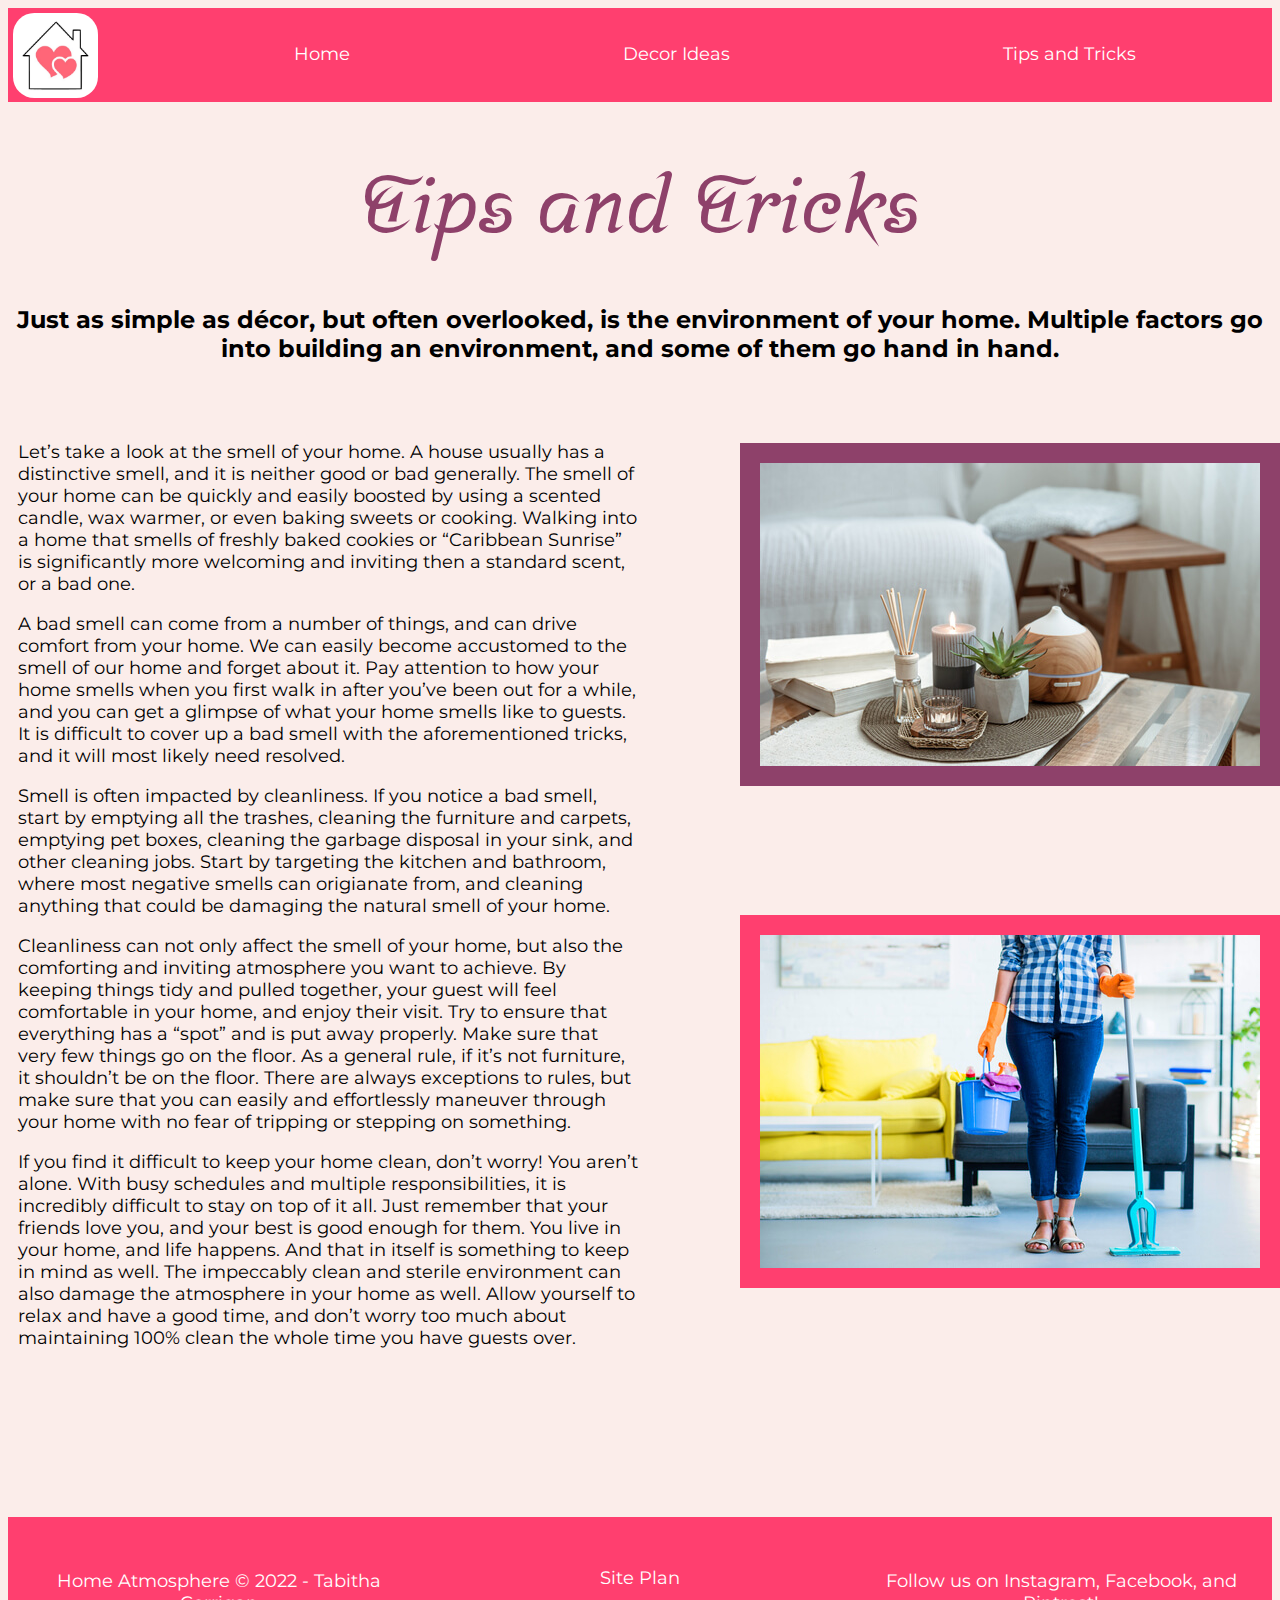
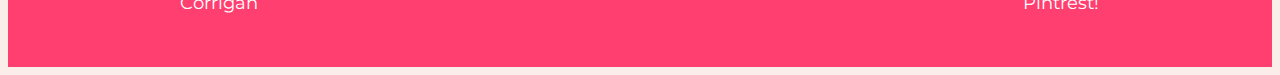
<file: homeatmosphere/tips.html>
<!DOCTYPE html>
<html lang="en">
<head>
    <meta charset="UTF-8">
    <meta http-equiv="X-UA-Compatible" content="IE=edge">
    <meta name="viewport" content="width=device-width, initial-scale=1.0">
    <title>Home Atmosphere | Tips and Tricks</title>
    <link rel="stylesheet" href="styles/style.css">
</head>
<body>
    <header>
        <!-- clicking the logo takes you home -->
        <a class="logo_link" href="index.html">
            <img class="logo" src="images/logo.jpg" alt="Home Atmosphere Logo">
        </a>
        <nav>
            <a href="index.html">Home</a>
            <a href="decor.html">Decor Ideas</a>
            <a href="tips.html">Tips and Tricks</a>
        </nav>
    </header>
    <main class="columns">
        <h1 class="tip-title">Tips and Tricks</h1>
        <h2 class="sub">Just as simple as décor, but often overlooked, is the environment of your home. Multiple factors go into building an environment, and some of them go hand in hand.</h2>
        <div class="column1">
            <p>Let’s take a look at the smell of your home. A house usually has a distinctive smell, and it is neither good or bad generally. The smell of your home can be quickly and easily boosted by using a scented candle, wax warmer, or even baking sweets or cooking. Walking into a home that smells of freshly baked cookies or “Caribbean Sunrise” is significantly more welcoming and inviting then a standard scent, or a bad one.</p>
            <p>A bad smell can come from a number of things, and can drive comfort from your home. We can easily become accustomed to the smell of our home and forget about it. Pay attention to how your home smells when you first walk in after you’ve been out for a while, and you can get a glimpse of what your home smells like to guests. It is difficult to cover up a bad smell with the aforementioned tricks, and it will most likely need resolved.</p>
            <p>Smell is often impacted by cleanliness. If you notice a bad smell, start by emptying all the trashes, cleaning the furniture and carpets, emptying pet boxes, cleaning the garbage disposal in your sink, and other cleaning jobs. Start by targeting the kitchen and bathroom, where most negative smells can origianate from, and cleaning anything that could be damaging the natural smell of your home.</p>
            <p>Cleanliness can not only affect the smell of your home, but also the comforting and inviting atmosphere you want to achieve. By keeping things tidy and pulled together, your guest will feel comfortable in your home, and enjoy their visit. Try to ensure that everything has a “spot” and is put away properly. Make sure that very few things go on the floor. As a general rule, if it’s not furniture, it shouldn’t be on the floor. There are always exceptions to rules, but make sure that you can easily and effortlessly maneuver through your home with no fear of tripping or stepping on something. </p>
            <p>If you find it difficult to keep your home clean, don’t worry! You aren’t alone. With busy schedules and multiple responsibilities, it is incredibly difficult to stay on top of it all. Just remember that your friends love you, and your best is good enough for them. You live in your home, and life happens. And that in itself is something to keep in mind as well. The impeccably clean and sterile environment can also damage the atmosphere in your home as well. Allow yourself to relax and have a good time, and don’t worry too much about maintaining 100% clean the whole time you have guests over.</p>
        </div>
        <div class="column2">
            <img class="pic1" src="images/Candles.jpg" alt="Candles">
            <img class="pic2" src="images/clean.jpg" alt="Cleaning">
        </div>
    </main>
    <footer>
        <p class="copy">Home Atmosphere &copy; 2022 - Tabitha Corrigan</p>
        <a href="site-plan.html">Site Plan</a>
        <p>Follow us on Instagram, Facebook, and Pintrest!</p>
    </footer>
</body>
</html>
</file>
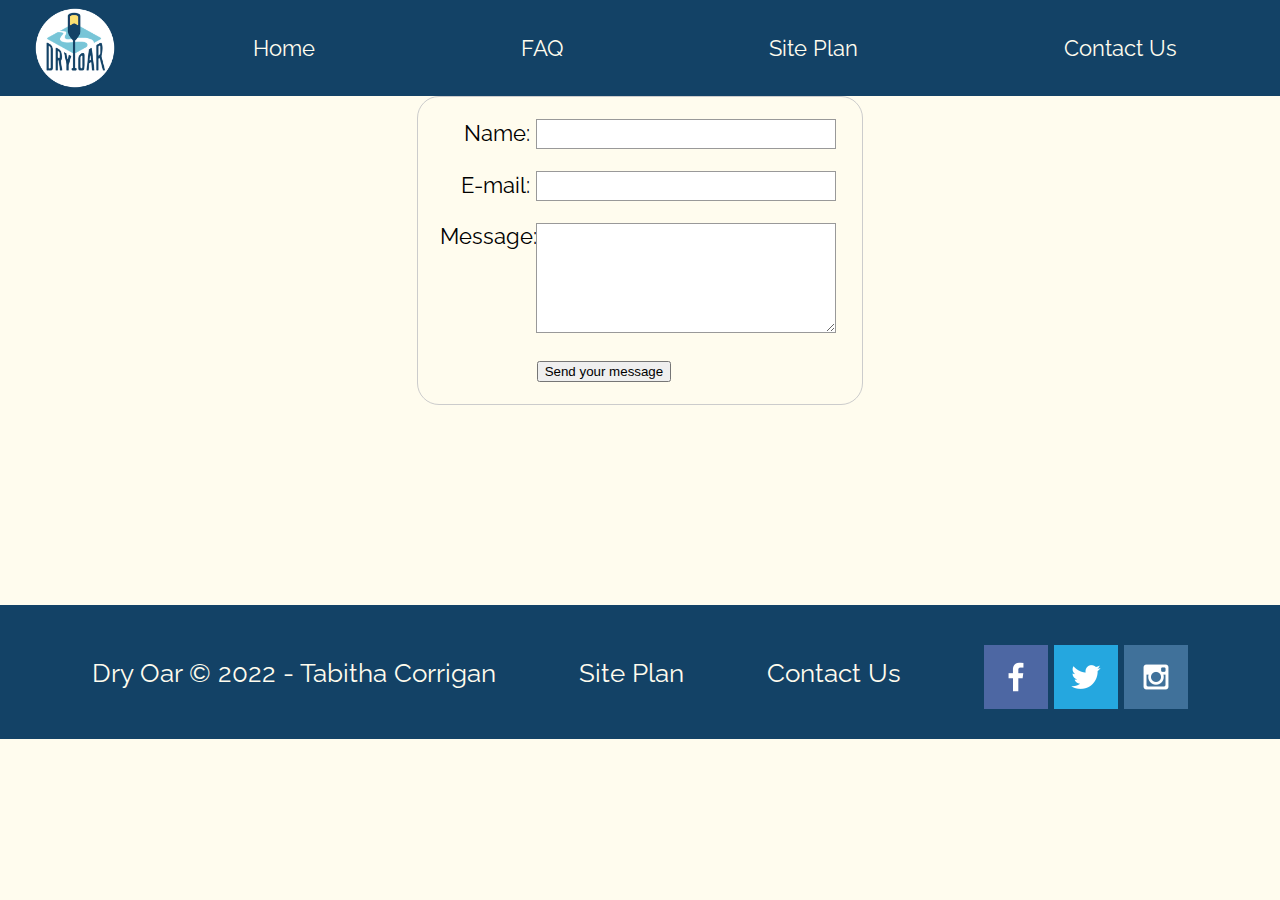
<file: wwr/contactus.html>
<!DOCTYPE html>
<html lang="en">
<head>
    <meta charset="UTF-8">
    <meta http-equiv="X-UA-Compatible" content="IE=edge">
    <meta name="viewport" content="width=device-width, initial-scale=1.0">
    <title>Whitewater Rafting Vacations | Dry Oar Boating | Contact Us </title>
    <link rel="stylesheet" href="styles/style.css">
    <style>
        form {
  /* Center the form on the page */
  margin: 0 auto;
  width: 400px;
  /* Form outline */
  padding: 1em;
  border: 1px solid #ccc;
  border-radius: 1em;
}

ul {
  list-style: none;
  padding: 0;
  margin: 0;
}

form li + li {
  margin-top: 1em;
}

label {
  /* Uniform size & alignment */
  display: inline-block;
  width: 90px;
  text-align: right;
}

input,
textarea {
  /* To make sure that all text fields have the same font settings
     By default, textareas have a monospace font */
  font: 1em sans-serif;

  /* Uniform text field size */
  width: 300px;
  box-sizing: border-box;

  /* Match form field borders */
  border: 1px solid #999;
}

input:focus,
textarea:focus {
  /* Additional highlight for focused elements */
  border-color: #000;
}

textarea {
  /* Align multiline text fields with their labels */
  vertical-align: top;

  /* Provide space to type some text */
  height: 5em;
}

.button {
  /* Align buttons with the text fields */
  padding-left: 90px; /* same size as the label elements */
}

button {
  /* This extra margin represent roughly the same space as the space
     between the labels and their text fields */
  margin-left: 0.5em;
}

#feedback {
    background-color: antiquewhite;
    position: absolute;
    top: 0;
    left: 0;
    right: 0;
    padding: .5em;
    /* make this element invisible until we are ready for it */
    display: none;      
}
.moveDown {
    margin-top: 3em;
}
    </style>
</head>
<body>
    <div id="content">
    <header>
        <a id="logo_link" href="index.html">
            <img class="logo" src="images/logo.png" alt="Dry Oar Logo">
        </a>
        <nav>
            <a href="index.html">Home</a>
            <a href="faq.html">FAQ</a>
            <a href="site-planning-rafting.html">Site Plan</a>
            <a href="contactus.html">Contact Us</a>
        </nav>
    </header>
    <main>
        <div id="feedback"></div>
        <form action="/my-handling-form-page" method="post">
            <ul>
                <li>
                  <label for="name">Name:</label>
                  <input type="text" id="name" name="user_name" />
                </li>
                <li>
                  <label for="mail">E-mail:</label>
                  <input type="email" id="mail" name="user_email" />
                </li>
                <li>
                  <label for="msg">Message:</label>
                  <textarea id="msg" name="user_message"></textarea>
                </li>
                <li class="button">
                    <button type="submit">Send your message</button>
                  </li>
              </ul>
        </form>
    </main>
    <footer>
        <p>Dry Oar &copy; 2022 - Tabitha Corrigan</p>
        <p><a href="site-planning-rafting.html">Site Plan</a></p>
        <p><a href="contactus.html">Contact Us</a></p>
        <div class="social">
            <a href="https://facebook.com" target="_blank">
                <img src="images/facebook.png" alt="fb icon">
            </a>
            <a href="https://twitter.com" target="_blank">
                <img src="images/twitter.png" alt="twitter icon">
            </a>
            <a href="https://instagram.com" target="_blank">
                <img src="images/instagram.png" alt="instagram icon">
            </a>
        </div>
    </footer>
    </div>
<script>
    // get the feedback div element so we can do something with it.
    const feedbackElement = document.getElementById('feedback');
    // get the form so we can read what was entered in it.
    const formElement = document.forms[0];
    // add a 'listener' to wait for a submission of our form. When that happens run the code below.
    formElement.addEventListener('submit', function(e) {
        // stop the form from doing the default action.
        e.preventDefault();
        // set the contents of our feedback element to a message letting the user know the form was submitted successfully. Notice that we pull the name that was entered in the form to personalize the message!
        feedbackElement.innerHTML = 'Hello '+ formElement.user_name.value +'! Thank you for your message. We will get back with you as soon as possible!';
        // make the feedback element visible.
        feedbackElement.style.display = "block";
        // add a class to move everything down so our message doesn't cover it.
        document.body.classList.toggle('moveDown');
    });
</script>
</body>
</file>
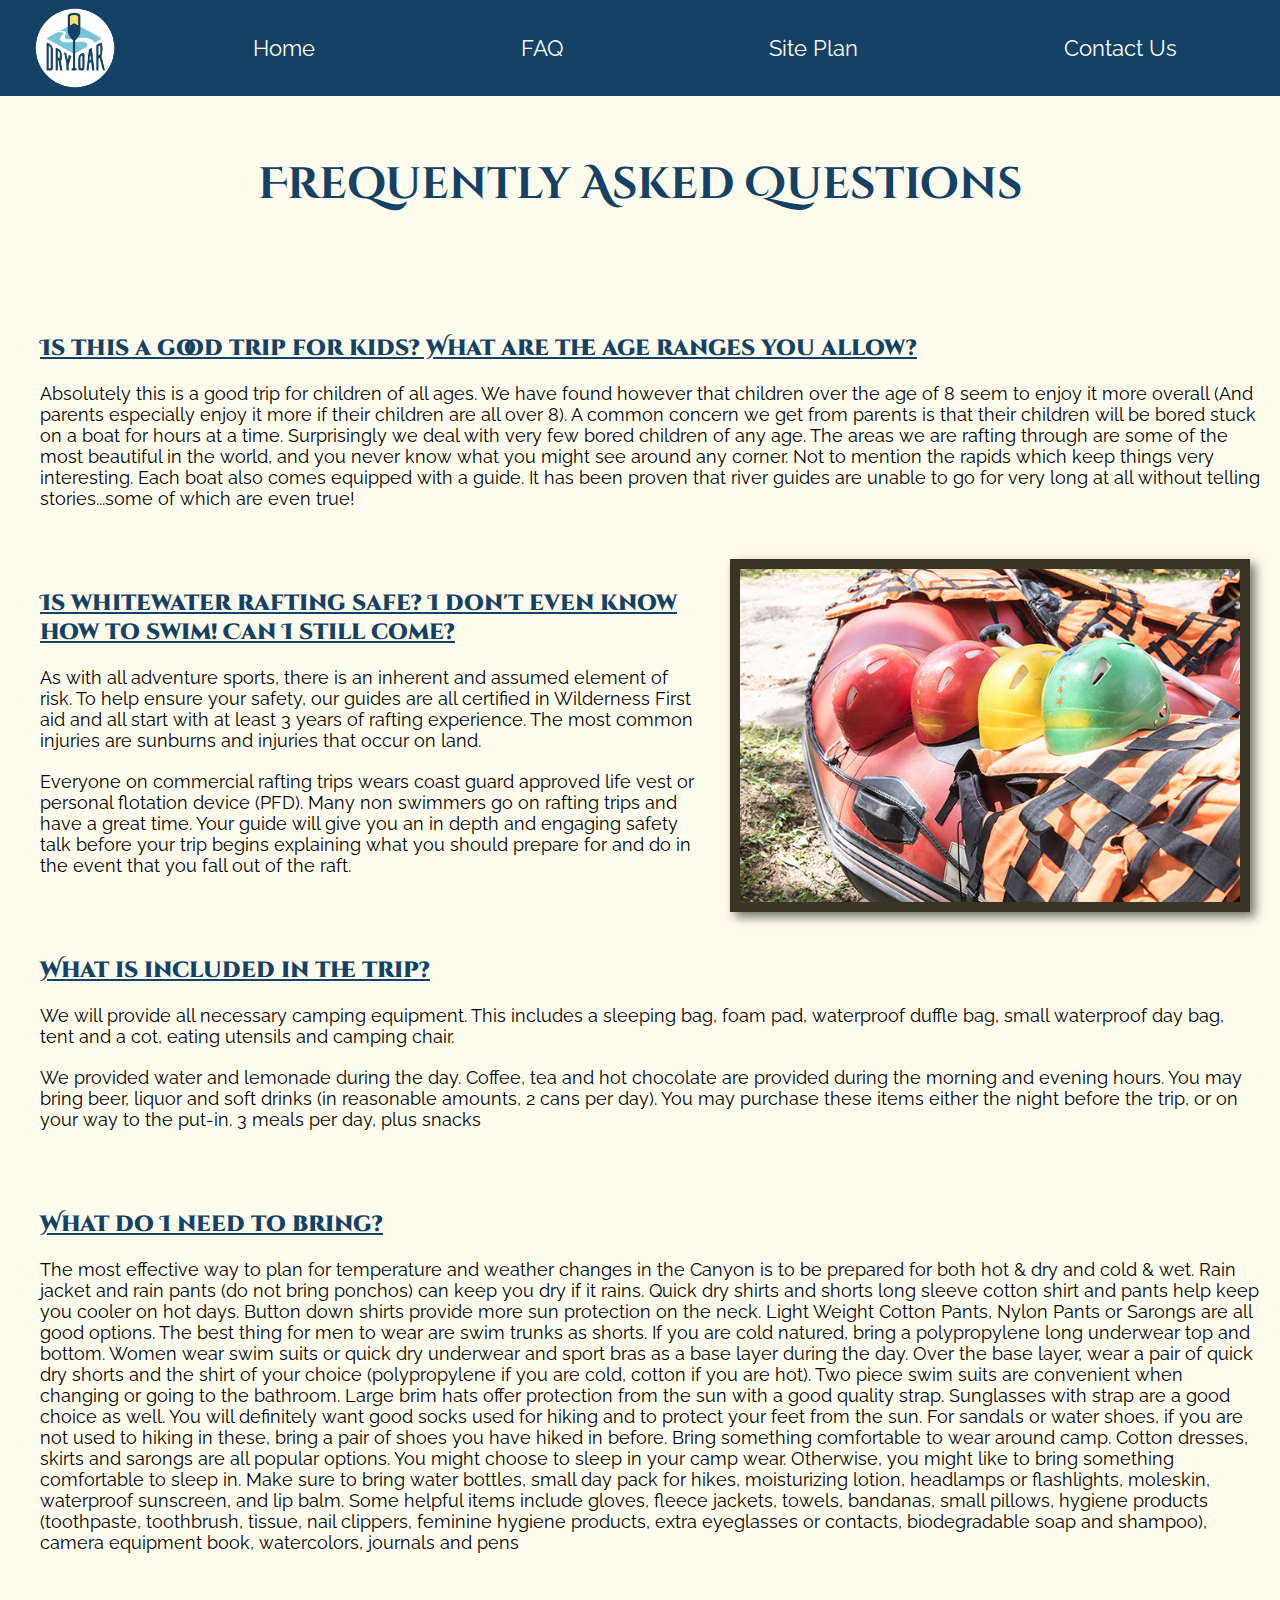
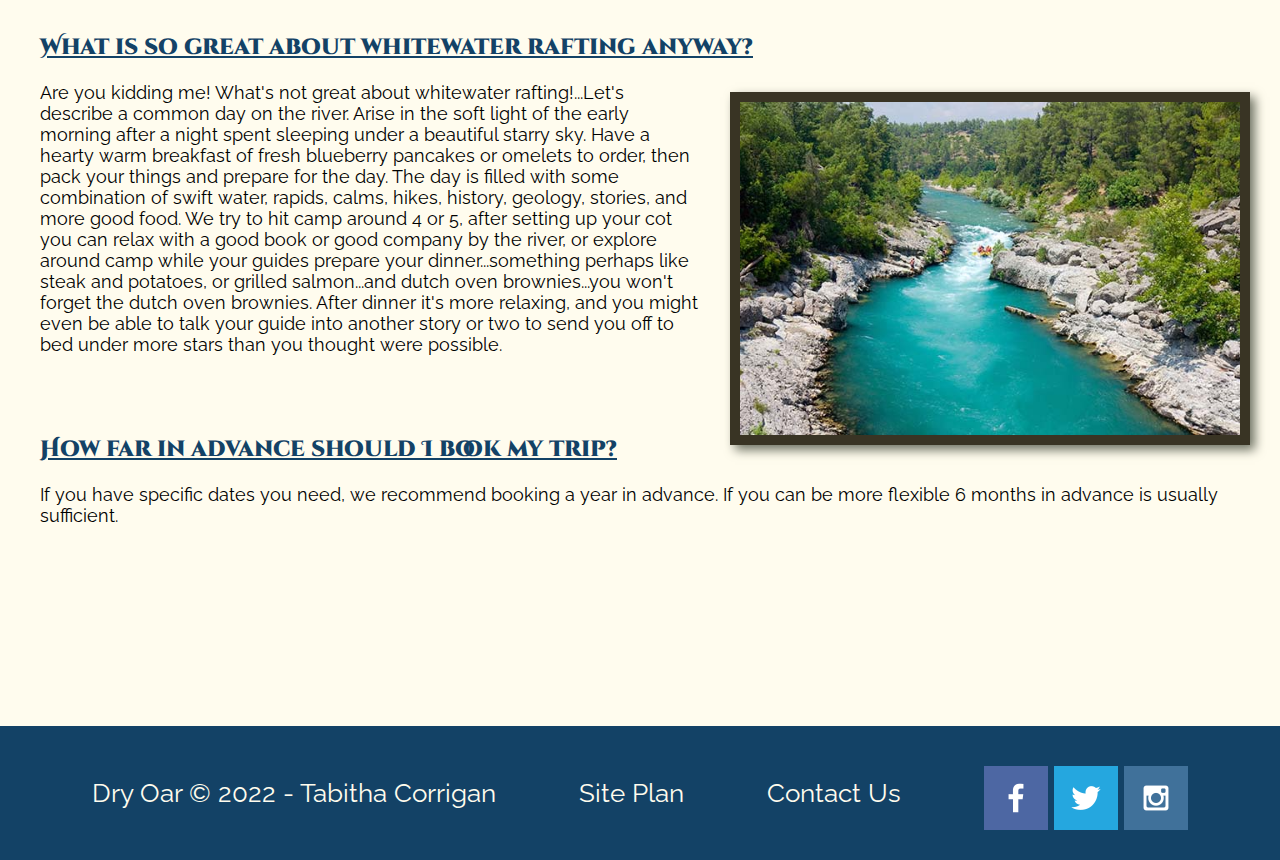
<file: wwr/faq.html>
<!DOCTYPE html>
<html lang="en">
<head>
    <meta charset="UTF-8">
    <meta http-equiv="X-UA-Compatible" content="IE=edge">
    <meta name="viewport" content="width=device-width, initial-scale=1.0">
    <title>Whitewater Rafting Vacations | Dry Oar Boating | FAQ </title>
    <link rel="stylesheet" href="styles/style.css">
</head>
<body>
    <div id="content">
    <header>
        <a id="logo_link" href="index.html">
            <img class="logo" src="images/logo.png" alt="Dry Oar Logo">
        </a>
        <nav>
            <a href="index.html">Home</a>
            <a href="#">FAQ</a>
            <a href="site-planning-rafting.html">Site Plan</a>
            <a href="contactus.html">Contact Us</a>
        </nav>
    </header>
    <body id="FAQ">
        <h1>Frequently Asked Questions</h1>
        <div class="q">Is this a good trip for kids? What are the age ranges you allow?</div>
        <p class="answer">Absolutely this is a good trip for children of all ages. We have found however that children over the age of 8 seem to enjoy it more overall (And parents especially enjoy it more if their children are all over 8). A common concern we get from parents is that their children will be bored stuck on a boat for hours at a time. Surprisingly we deal with very few bored children of any age. The areas we are rafting through are some of the most beautiful in the world, and you never know what you might see around any corner. Not to mention the rapids which keep things very interesting. Each boat also comes equipped with a guide. It has been proven that river guides are unable to go for very long at all without telling stories...some of which are even true!</p>
        <img class="pic" src="images/rafting22_600.jpg" alt="boat with equipment">
        <div class="q">Is whitewater rafting safe? I don't even know how to swim! Can I still come?</div>
        <p class="answer">As with all adventure sports, there is an inherent and assumed element of risk. To help ensure your safety, our guides are all certified in Wilderness First aid and all start with at least 3 years of rafting experience. The most common injuries are sunburns and injuries that occur on land.</p>
        <p class="answer">Everyone on commercial rafting trips wears coast guard approved life vest or personal flotation device (PFD). Many non swimmers go on rafting trips and have a great time. Your guide will give you an in depth and engaging safety talk before your trip begins explaining what you should prepare for and do in the event that you fall out of the raft.</p>
        <div class="q">What is included in the trip?</div>
        <p class="answer">We will provide all necessary camping equipment. This includes a sleeping bag, foam pad, waterproof duffle bag, small waterproof day bag, tent and a cot, eating utensils and camping chair.</p>
        <p class="answer">We provided water and lemonade during the day. Coffee, tea and hot chocolate are provided during the morning and evening hours. You may bring beer, liquor and soft drinks (in reasonable amounts, 2 cans per day). You may purchase these items either the night before the trip, or on your way to the put-in. 3 meals per day, plus snacks</p>
        <div class="q">What do I need to bring?</div>
        <p class="answer">The most effective way to plan for temperature and weather changes in the Canyon is to be prepared for both hot & dry and cold & wet. Rain jacket and rain pants (do not bring ponchos) can keep you dry if it rains. Quick dry shirts and shorts long sleeve cotton shirt and pants help keep you cooler on hot days. Button down shirts provide more sun protection on the neck. Light Weight Cotton Pants, Nylon Pants or Sarongs are all good options. The best thing for men to wear are swim trunks as shorts. If you are cold natured, bring a polypropylene long underwear top and bottom. Women wear swim suits or quick dry underwear and sport bras as a base layer during the day. Over the base layer, wear a pair of quick dry shorts and the shirt of your choice (polypropylene if you are cold, cotton if you are hot). Two piece swim suits are convenient when changing or going to the bathroom. Large brim hats offer protection from the sun with a good quality strap. Sunglasses with strap are a good choice as well. You will definitely want good socks used for hiking and to protect your feet from the sun. For sandals or water shoes, if you are not used to hiking in these, bring a pair of shoes you have hiked in before. Bring something comfortable to wear around camp. Cotton dresses, skirts and sarongs are all popular options. You might choose to sleep in your camp wear. Otherwise, you might like to bring something comfortable to sleep in. Make sure to bring water bottles, small day pack for hikes, moisturizing lotion, headlamps or flashlights, moleskin, waterproof sunscreen, and lip balm. Some helpful items include gloves, fleece jackets, towels, bandanas, small pillows, hygiene products (toothpaste, toothbrush, tissue, nail clippers, feminine hygiene products, extra eyeglasses or contacts, biodegradable soap and shampoo), camera equipment book, watercolors, journals and pens</p>
        <div class="q">What is so great about whitewater rafting anyway?</div>
        <img class="pic" src="images/rafting58_600.jpg" alt="river">
        <p class="answer">Are you kidding me! What's not great about whitewater rafting!...Let's describe a common day on the river.
            Arise in the soft light of the early morning after a night spent sleeping under a beautiful starry sky. Have a hearty warm breakfast of fresh blueberry pancakes or omelets to order, then pack your things and prepare for the day. The day is filled with some combination of swift water, rapids, calms, hikes, history, geology, stories, and more good food. We try to hit camp around 4 or 5, after setting up your cot you can relax with a good book or good company by the river, or explore around camp while your guides prepare your dinner...something perhaps like steak and potatoes, or grilled salmon...and dutch oven brownies...you won't forget the dutch oven brownies. After dinner it's more relaxing, and you might even be able to talk your guide into another story or two to send you off to bed under more stars than you thought were possible.</p>
        <div class="q">How far in advance should I book my trip?</div>
        <p class="answer">If you have specific dates you need, we recommend booking a year in advance. If you can be more flexible 6 months in advance is usually sufficient.</p>
        </body>
    <footer>
        <p>Dry Oar &copy; 2022 - Tabitha Corrigan</p>
        <p><a href="site-planning-rafting.html">Site Plan</a></p>
        <p><a href="contactus.html">Contact Us</a></p>
        <div class="social">
            <a href="https://facebook.com" target="_blank">
                <img src="images/facebook.png" alt="fb icon">
            </a>
            <a href="https://twitter.com" target="_blank">
                <img src="images/twitter.png" alt="twitter icon">
            </a>
            <a href="https://instagram.com" target="_blank">
                <img src="images/instagram.png" alt="instagram icon">
            </a>
        </div>
    </footer>
    </div>
</body>    
</html>
</file>
<file: homeatmosphere/styles/style.css>
@import url('https://fonts.googleapis.com/css2?family=Montserrat&family=Srisakdi&display=swap');

* {box-sizing:border-box}

/* Slideshow container */
.slideshow-container {
  max-width: 100%;
  position: relative;
  margin: auto;
}

/* Hide the images by default */
.mySlides {
  display: none;
}

/* Next & previous buttons */
.prev, .next {
  cursor: pointer;
  position: absolute;
  top: 50%;
  width: auto;
  margin-top: -22px;
  padding: 16px;
  color: white;
  font-weight: bold;
  font-size: 18px;
  transition: 0.6s ease;
  border-radius: 0 3px 3px 0;
  user-select: none;
}

/* Position the "next button" to the right */
.next {
  right: 0;
  border-radius: 3px 0 0 3px;
}

/* On hover, add a black background color with a little bit see-through */
.prev:hover, .next:hover {
  background-color: rgba(0,0,0,0.8);
}

/* Caption text */
.text {
  color: #f2f2f2;
  font-size: 15px;
  padding: 8px 12px;
  position: absolute;
  bottom: 8px;
  width: 100%;
  text-align: center;
}

/* Number text (1/3 etc) */
.numbertext {
  color: #f2f2f2;
  font-size: 12px;
  padding: 8px 12px;
  position: absolute;
  top: 0;
}

/* The dots/bullets/indicators */
.dot {
  cursor: pointer;
  height: 15px;
  width: 15px;
  margin: 0 2px;
  background-color: #bbb;
  border-radius: 50%;
  display: inline-block;
  transition: background-color 0.6s ease;
}

.active, .dot:hover {
  background-color: #717171;
}

/* Fading animation */
.fade {
  animation-name: fade;
  animation-duration: 1.5s;
}

@keyframes fade {
  from {opacity: .4}
  to {opacity: 1}
}

.slideshow {
    box-sizing: border-box
}

.mySlides {
    display: none
}

.slide {
    vertical-align: middle;
}
/* -------------------------------------------------------------------------------------------------- */



body {
  background-color: #fbedea;
}

/* NAV */

header {
  background-color: #FF3F6F;
  display: grid;
  grid-template-columns: 150px auto;
}

nav {
  justify-content: space-around;
  display: flex;
  width: 100%;
}

nav a {
  font-size: large;
  text-align: center;
  text-decoration: none;
  color: white;
  padding: 35px;
  font-family: "Montserrat", Helvetica, sans-serif;
}

nav a:hover {
  background-color: #8E416A;
}

.logo {
  width: 85px;
  margin-top: 5px;
  justify-self: center;
  align-self: center;
  margin-left: 5px;
  border-radius: 25%;
}

.logo:hover {
  border: 5px solid #8E416A;
}

/* Home page */

#intro {
  text-align: center;
  font-size: x-large;
  font-family: "Montserrat", Helvetica, sans-serif;
  margin: 100px;
}

.home-links {
  display: grid;
  grid-template-columns: 1fr 1fr;
  text-align: center;
  padding: 50px;
  font-size: larger;
}

.link1 {
  grid-column: 1/2;
  margin: 0 auto;
  text-decoration: none;
  color: #8E416A;
  font-family: 'Srisakdi', cursive;
}

.link2 {
  grid-column: 2/3;
  margin: 0 auto;
  text-decoration: none;
  color: #8E416A;
  font-family: 'Srisakdi', cursive;
  
}

.card-img {
  border-width: 5px;
  border: 20px solid #8E416A;
}

.card-img:hover {
  border: 20px solid #FF3F6F;
}

/* GENERAL SETTINGS */

p, dl {
  font-size: large;
  font-family: "Montserrat", Helvetica, sans-serif;
  padding-left: 10px;
}

h1 {
  font-size: 500%;
  font-family: 'Srisakdi', cursive;
  color: #8E416A;
}

h2 {
  font-size: x-large;
  font-family: "Montserrat", Helvetica, sans-serif;
  font-weight: bold;
}

/* COLUMNS */

/* Create three equal columns that float next to each other */
.column1, .column2 {
  float: left;
  max-width: 50%;
}

.column2 {
  margin-top: 20px;
}

.pic1, .pic2, .decorpic1, .decorpic2 {
  margin-left: 100px;
  margin-bottom: 125px;
}

.pic1, .decorpic1 {
  border-width: 5px;
  border: 20px solid #8E416A;
}

.decorpic1 {
  margin-left: 30px;
  margin-top: 50px;
}

.decorpic2 {
  margin-left: 170px;
  margin-top: 50px;
}

.pic2, .decorpic2 {
  border: 20px solid #FF3F6F;
}

/* clears floats after columns */
.columns:after {
  content: "";
  display: table;
  clear: both;
}

.tip-title, .sub {
  text-align: center;
}

.sub {
  padding-bottom: 40px;
}

/* DECOR */

.container {
  position: relative;
  text-align: center;
  font-family: 'Srisakdi', cursive;
  color: #8E416A;
  font-size: 500%;
  font-weight: bold;
  padding-bottom: 30px;
}

.container div {
  position: absolute;
  top: 50%;
  left: 50%;
  transform: translate(-50%, -50%);
  z-index: 100;
}

dt {
  font-weight: bold;
  padding: 10px;
}

.how {
  padding-left: 10px;
  padding-top: 20px;
}

/* FOOTER */

footer {
  margin-top: 100px;
  background-color: #FF3F6F;
  display: grid;
  grid-template-columns: 1fr 1fr 1fr;
}

.copy {
  padding: 35px;
  grid-column: 1/2;
  text-align: center;
  font-size: large;
  font-family: "Montserrat", Helvetica, sans-serif;
}

footer p {
  color: white;
  padding: 35px;
  grid-column: 3/4;
  text-align: center;
  font-size: large;
  font-family: "Montserrat", Helvetica, sans-serif;
}

footer a {
  color: white;
  text-decoration: none;
  padding: 50px;
  grid-column: 2/3;
  text-align: center;
  font-size: large;
  font-family: "Montserrat", Helvetica, sans-serif;
}

footer a:hover {
  background-color: #8E416A;
}
</file>
<file: wwr/styles/style.css>
@import url('https://fonts.googleapis.com/css2?family=Cinzel+Decorative&family=Raleway:wght@500&display=swap');


header {
    background-color: #134266;
    display: grid;
    grid-template-columns: 150px auto;
}

.home-grid {
    display: grid;
    grid-template-columns: repeat(10, 1fr);
}

body {
    background-color: #fffcee;
    font-family: 'Raleway', Helvetica, sans-serif;
    font-size: 22px;
    padding: 0;
    margin: 0;
}

.q {
    color: #134266;
    font-family: 'Cinzel Decorative', 'Bradley Hand', sans-serif;
    font-weight: 900;
    margin-left: 40px;
    padding-top: 60px;
    text-decoration: underline;
}

h1 {
    text-align: center;
    color: #134266;
    font-family: 'Cinzel Decorative', 'Bradley Hand', sans-serif;
    font-weight: bolder;
    padding: 30px;
}

.answer {
    margin: 20px;
    font-size: large;
    margin-left: 40px;
}

.pic {
    float: right;
    margin: 30px;
    border: 10px solid #393424;
    width: 500px;
    transition: transform .5s;
    box-shadow: 5px 5px 10px #6f7364;
}

.pic:hover{
        opacity: .6;
        transform: scale(1.1)
}

.logo {
    width: 80px
}

#background {
    margin-top: 50px;
    height: 725px;
    background-color: #134266;
    grid-column: 1/11;
    grid-row: 4/9;
}

#content {
    max-width: 1600px;
    margin: 0 auto;
}

/*NAVAGATION*/

nav {
    display: flex;
    justify-content: space-around;
}

nav a {
    text-align: center;
    text-decoration: none;
    color: #fffcee;
    padding: 35px;
}

nav a:hover {
    background-color: #78C5D7;
    color: #134266;
}

#logo_link {
    padding-top: 5px;
    justify-self: center;
    align-self: center;
}

/*HERO IMAGE*/

#hero {
    display: grid;
    grid-template-columns: 1fr 3fr 1fr;
    margin-top: -100px;
}

#hero-box {
    grid-column: 1/4;
    grid-row: 1/3;
    z-index: -1
}

#hero-msg {
    color: #fffcee;
    text-align: center;
    font-family: 'Cinzel Decorative', 'Bradley Hand', sans-serif;
    grid-column: 2/3;
    grid-row: 1/2;
    margin-top: 100px;
}

#hero-img {
    width: 100%;
}

/*FOOTER*/

footer a {
    color: #fffcee;
    text-decoration: none;
}

footer a:hover {
    background-color: #78C5D7;
    color: #134266;
}

footer {
    background-color: #134266;
    padding: 25px 50px;
    margin-top: 200px;
    display: flex;
    justify-content: space-around;
    align-items: center;
}

footer p {
    color: #fffcee;
    font-size: 1.2em;
}

footer p a:hover {
    text-decoration: underline;
}

.social {
    padding-top: 15px;
}

/*BOOKING/JOIN US*/

.book, .join {
    background-color: #78C5D7;
    color: #134266;
    text-decoration: none;
    font-size: 18px;
    padding: 15px, 30px;
    margin-top: 50px;
    border-radius: 5px;
}

.book:hover, .join:hover {
    background-color: #FCE172;
    color: #393424;
}

/*ASSORTED*/

h2 {
    font-family: 'Cinzel Decorative', 'Bradley Hand', sans-serif;
    margin: 0;
}

.button-box {
    text-align: center;
    
}

main section {
    text-align: center;
}

main section img {
    box-sizing: border-box;
}

.icon {
    width: 80px;
}

.card-img {
    border: 10px solid #393424;
    width: 100%;
    transition: transform .5s;
    box-shadow: 5px 5px 10px #6f7364;
}

.card-img:hover {
    opacity: .6;
    transform: scale(1.1)
}

.rivers-card {
    grid-column: 2/4;
    grid-row: 2/3;
}

.camping-card {
    grid-column: 5/7;
    grid-row: 2/3;
}

.rapids-card {
    grid-column: 8/10;
    grid-row: 2/3;
}

.mountains {
    width: 100%;
    grid-column: 2/7;
    grid-row: 5/8;
    box-shadow: 5px 5px 10px #6f7364;
}

/*colors*/

.msg {
    background-color: #78C5D7;
    line-height: 1.5em;
    padding: 35px;
    margin-top: 50px;
    grid-column: 6/10;
    grid-row: 6/7;
    box-shadow: 5px 5px 10px #6f7364;
}

.home-title {
    color: #fffcee;
    font-family: 'Cinzel Decorative', 'Bradley Hand', sans-serif;
    font-size: 2em;
    margin-top: 10px;
}

.msg h2 {
    color: #fffcee;
    font-family: 'Cinzel Decorative', 'Bradley Hand', sans-serif;
}

.msg p {
    color:#fffcee;
    font-size: .8em;
    padding-bottom: 15px;
}

@media screen and (max-width: 900px) {
    #hero, .home-grid {
        display: block;
        height: auto;
    }
    nav, footer {
        flex-direction: column;
    }
    nav a {
        display: block;
        padding: 15px;
    }
    #hero {
        margin-top: 0;
    }
    #hero-msg {
        margin-top: 0;
    }
    #hero-msg h4 {
        display: none;
    }
    .home-title {
        font-size: 25px;
        color: #6f7364;
    }
    .rivers-card, .camping-card, .rapids-card { 
        margin: 50px auto;
        width: 60%;
    }
    #background {
        display: none;
    }
    .mountains, .msg {
        width: 80%;
        display: block;
        margin: 0 auto;
    }
    footer {
        margin-top: 25px;
    }
}
</file>
<file: positionstyles.css>
/* CSS - Name: "positionstyles.css" */
/* Activity 1 styles */
.content1 {
  /* This is the parent of the activity 1 boxes. */
  display: grid;
  grid-template-columns: 1fr 1fr;
  justify-items: center;
  grid-gap: 20px;
}
.red1 { 
  width: 100%; 
  height: 100px; 
  background-color: red; 
  grid-column: 1/3;

} 
.green1 {
  width: 200px; 
  height: 200px; 
  background-color: green; 

} 
.yellow1 {
  width: 200px; 
  height: 200px; 
  background-color: gold; 
} 
.blue1 {
  width: 100%; 
  height: 100px; 
  background-color: blue;
  grid-column: 1/3; 
} 
/* Activity 2 styles */ 
.content2 {
  /* This is the parent of the activity 2 boxes. */
  display: grid;
  grid-template-columns: repeat(5, 50px);
  grid-template-rows: repeat(5, 50px);

}
.red2 {
  width: 100px; 
  height: 100px; 
  background-color: red; 
  grid-column: 1/3;
  grid-row: 1/3;
} 
.green2 { 
  width: 100px; 
  height: 100px; 
  background-color: green;
  grid-column: 2/4; 
  grid-row: 2/4;
} 
.yellow2 {
  width: 100px; 
  height: 100px; 
  background-color: gold; 
  grid-column: 3/5;
  grid-row: 3/5;
} 
.blue2 {
  width: 100px; 
  height: 100px; 
  background-color: blue; 
  grid-column: 4/6;
  grid-row: 4/6;
} 
/* Activity 3 styles */ 
.content3 {
  /* This is the parent of the activity 3 boxes. */
  display: grid;
  grid-template-columns: 1fr 1fr;
  justify-items: center;
}
.red3 {
  width: 100%; 
  height: 100px; 
  background-color: red;
  grid-column: 1/3; 
} 
.green3 {
  width: 470px; 
  height: 200px; 
  background-color: green;
  justify-self: left;
} 
.yellow3 {
  width: 470px; 
  height: 200px; 
  background-color: gold; 
  justify-self: right;
} 
.blue3 {
  width: 100%;
  height: 100px; 
  background-color: blue; 
  grid-column: 1/3; 
} 
/* Activity 4 styles */ 
.content4 {
  /* This is the parent of the activity 4 boxes. */
  height: 400px;
  display: grid;
  grid-template-columns: 1fr, 1fr; 
  grid-template-rows: repeat(3, 1fr);
  justify-items: center;
}
.red4 {
  width: 550px; 
  height: 400px; 
  background-color: red; 
  grid-column: 1/2;
  grid-row: 1/4;
} 
.green4 {
  width: 500px; 
  height: 135px; 
  background-color: green; 
  grid-column: 2/3;
  grid-row: 1/2;
} 
.yellow4 {
  width: 500px; 
  height: 135px; 
  background-color: gold;
  grid-column: 2/3;
  grid-row: 2/3; 
} 
.blue4 {
  width: 500px; 
  height: 130px; 
  background-color: blue;
  grid-column: 2/3;
  grid-row: 3/4; 
} 
/* Activity 5 styles */ 
.content5 {
  /* This is the parent of the activity 5 boxes. */
  height: 400px;
}

.red5 { 
  width: 100%; 
  height: 100px; 
  background-color: red; 
} 

.green5 { 
  width: 200px; 
  height: 200px; 
  background-color: green;
  float: left;
} 

.yellow5 {
  width: 100%; 
  height: 250px; 
  background-color: gold; 
} 

.blue5 {
  width: 100%; 
  height: 100px; 
  background-color: blue;
} 
/* Activity 6 styles */ 
.content6 {
  /* This is the parent of the activity 6 boxes. */
  display: grid;
  grid-template-columns: repeat(6, 100px); 
  grid-template-rows: repeat(6, 100px);
}
.red6 {
  width: 400px; 
  height: 200px; 
  background-color: red;
  grid-column: 1/5; 
  grid-row: 1/3;
  z-index: 1;
} 
.green6 {
  width: 200px; 
  height: 200px; 
  background-color: green;
  grid-column: 1/3; 
  grid-row: 5/7;
  z-index: 3; 
} 
.yellow6 {
  width: 200px; 
  height: 400px; 
  background-color: gold; 
  grid-column: 5/7; 
  grid-row: 3/7;
  z-index: 3;
} 
.blue6 {
  width: 400px; 
  height: 400px; 
  background-color: blue;
  grid-column: 2/6; 
  grid-row: 2/6; 
  z-index: 2;
} 


/* Do not make any changes below here */
.activity {
  width: 70%; 
  margin: 20px auto; 
  font-family: Arial, sans-serif; 
  border: 1px solid black; 
  padding: 10px; 
  clear:both; 
  overflow: auto;
} 

.hint {
  border: 1px solid grey;
  background: #e0e0e0;
  padding: .5em;
  position: relative;
  margin: 1em 0;
}
.hint h3 {
  margin: 0;
}
.hint:hover {
  background: #d0d0d0;
}
.hint > div {
  display: none;
}

.hint input[type=checkbox] {
  position: absolute;
  width: 100%;
  height: 100%;
  opacity: 0;
  z-index: 1;
  cursor: pointer;
}

.hint input[type=checkbox]:checked ~ div {
  display: block;
}

.hint i {
  position: absolute;
  transform: translate(-6px, 0);
  margin-top: 16px;
  right: 10px;
  top: -3px;
}
.hint i:before, .hint i:after {
  content: "";
  position: absolute;
  background-color: black;
  width: 3px;
  height: 9px;
}
.hint i:before {
  transform: translate(2px, 0) rotate(45deg);
}
.hint i:after {
  transform: translate(-2px, 0) rotate(-45deg);
}

.hint input[type=checkbox]:checked ~ i:before {
  transform: translate(-2px, 0) rotate(45deg);
}
.hint input[type=checkbox]:checked ~ i:after {
  transform: translate(2px, 0) rotate(-45deg);
}
.hint a {
  position: relative;
  z-index: 1;
}
</file>
<file: homeatmosphere/styles/site-plan.css>
/* if you are using any Google fonts change the font names below to your fonts. 
Any spaces in your font name should be replaced with a +. 
Fonts are separated by a | */
@import url('https://fonts.googleapis.com/css2?family=Montserrat&family=Srisakdi&display=swap');

:root {
  /* change the values below to your colors from your palette */
  --primary-color: #E7CCC5   ;
  --secondary-color: #ffb4b0 ;
  --accent1-color: #FF3F6F;
  --accent2-color: #8E416A;
  --accent3-color: #5E4352;

  /* change the values below to your chosen font(s) */
  --heading-font: "Srisakdi";
  --paragraph-font: "Montserrat", Helvetica, sans-serif;

/* font-family: 'Montserrat', sans-serif;
font-family: 'Srisakdi', cursive; */

  /* these colors below should be chosen from among your palette colors above */
  --headline-color-on-white: #5E4352;  /* headlines on a white background */ 
  --headline-color-on-color: white; /* headlines on a colored background */ 
  --paragraph-color-on-white: #8E416A; /* paragraph text on a white background */ 
  --paragraph-color-on-color: white; /* paragraph text on a colored background */ 
  --paragraph-background-color: #FF3F6F  ;
  --nav-link-color: white;
  --nav-background-color: #FF3F6F;
  --nav-hover-link-color: white;
  --nav-hover-background-color: #8E416A;
}


/*  Look around below...but DON'T CHANGE ANYTHING! */

body {
  max-width: 1200px;
  margin: 0 auto;
  padding: 4em;
  font-size: 18px;
  text-align: center;
}
img {
  display: block;
  margin: 0 auto;
}
h1, h2, h3, h4, h5, h6 {
  font-family: var(--heading-font);
  color: var(--headline-color-on-white);
}
h2 {
  text-align: center;
}
hr {
  height: 3px;
  margin: 35px 0;
  background: var(--accent1-color);
}
header {
  padding: 1em;
  text-align: center;
  color: var(--paragraph-color-on-color);
  background-color: var(--paragraph-background-color);
}
header > h1, header > h2 {
  color: var(--headline-color-on-color);
}

p {
  font-family: var(--paragraph-font);
  color: var(--paragraph-color);
  padding: 1em;
}
.colors {
  width: 100%;
  min-width: 350px;
  margin: 30px auto;
  text-align: center;
}
.colors th {
  background-color: #999;
}
.colors td{
  width: 25%;
  height: 3em;
}

.primary {
  background-color: var(--primary-color);
}
.secondary {
  background-color: var(--secondary-color);
}
.accent1 {
  background-color: var(--accent1-color);
}
.accent2{
  background-color: var(--accent2-color);
}

p.colored {
  background-color: var(--paragraph-background-color);
  color: var(--paragraph-color-on-color);
}

nav {
  background-color: var(--nav-background-color);
  line-height: 3em;
  text-align: center;
  font-size: 1.2em;
}
nav  {
  list-style-type: none;
  display: flex;

}
nav a {
  padding:1em;
  min-width: 120px;
  text-decoration: none;
  padding: 10px;

}
nav a:link, nav a:visited {
  color: var(--nav-link-color);
}
nav a:hover {
  color: var(--nav-hover-link-color);
  background-color: var(--nav-hover-background-color);
}

.sitemap {
  display: grid;
  justify-content: center;

  grid-template-columns: repeat(6, 15%);
  grid-template-rows: 3em 1.5em 1.5em 3em;
  grid-template-areas: ". . home home . ."
    ". . . top . ."
    ". left left right right ."
    "page2 page2 . . page3 page3";
}
.sitemap > div {

  text-align: center;

}
.sm-home {
  grid-area: home;
  background-color: #ccc;
  line-height: 3em;
}
.sm-page2 {
  grid-area: page2;
  background-color: #ccc;
  line-height: 3em;
}
.sm-page3 {
  grid-area: page3;
  background-color: #ccc;
  line-height: 3em;
}

.top {
  grid-area: top;
  border-left: 1px solid;
}

.left {
  grid-area: left;
  border-top: 1px solid;
  border-left: 1px solid;
}

.right {
  grid-area: right;
  border-top: 1px solid;
  border-right: 1px solid;
}
</file>
